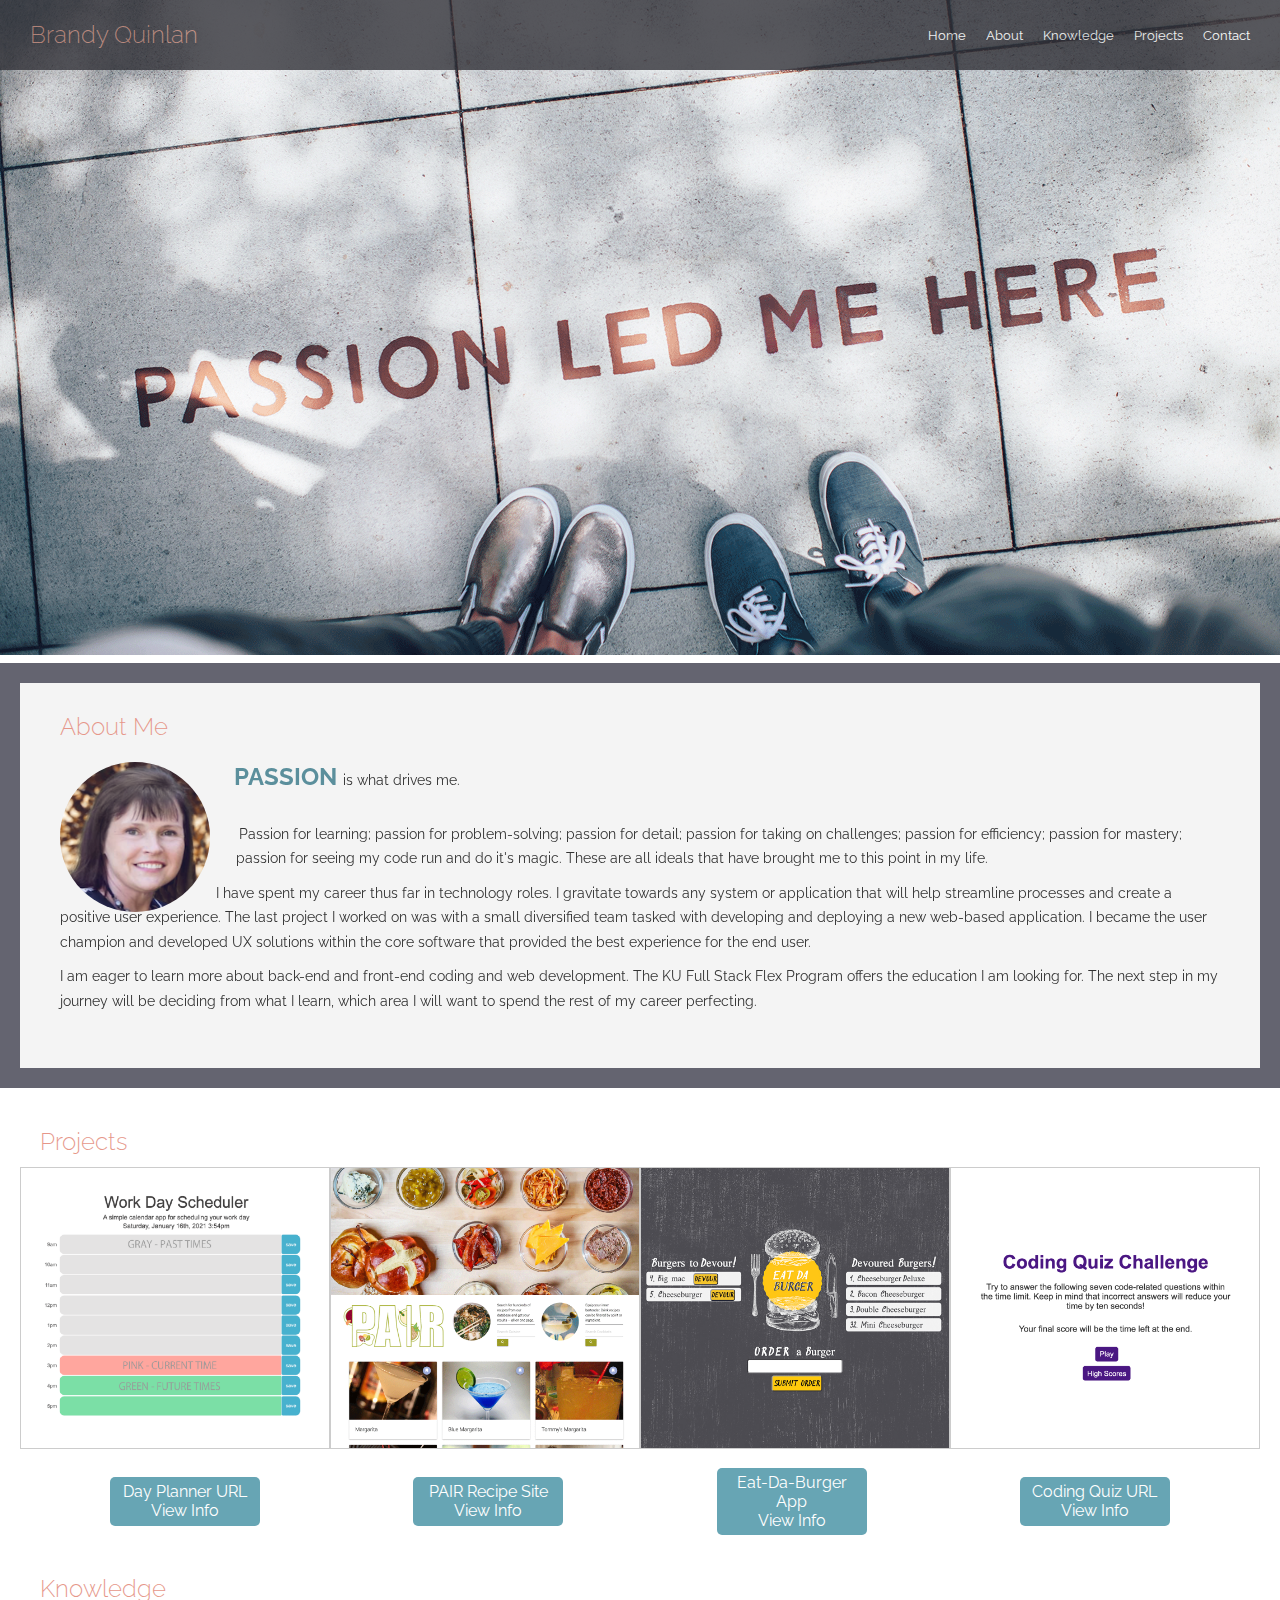
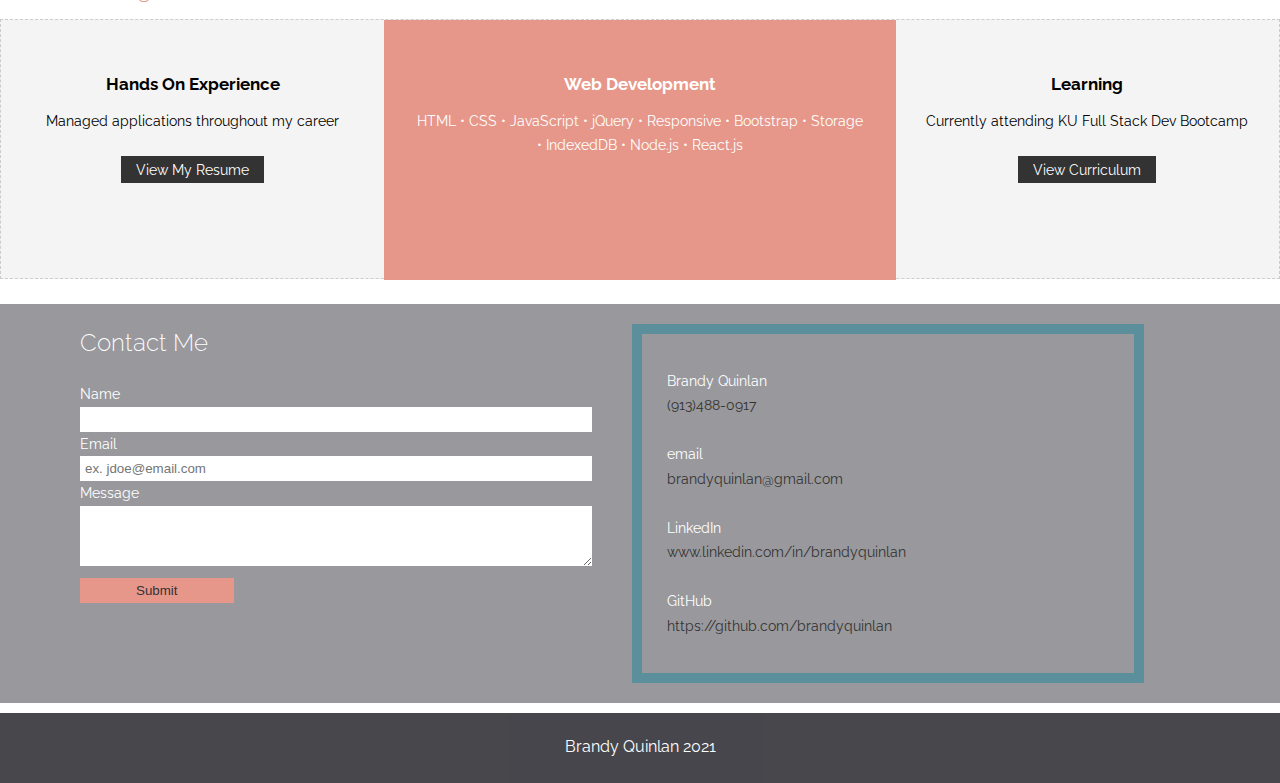
<file: index.html>
<!DOCTYPE html>
<html lang="en">

<head>
    <meta charset="UTF-8">
    <meta name="viewport" content="width=device-width, initial-scale=1.0">
    <link href="https://fonts.googleapis.com/css2?family=Roboto" rel="stylesheet">
    <link href="https://fonts.googleapis.com/css2?family=Raleway" rel="stylesheet">

    <link rel="stylesheet" href="https://cdnjs.cloudflare.com/ajax/libs/font-awesome/5.13.0/css/all.min.css" integrity="sha256-h20CPZ0QyXlBuAw7A+KluUYx/3pK+c7lYEpqLTlxjYQ=" crossorigin="anonymous" />
    <link rel="stylesheet" href="css/style.css">
    <title>Quinlan Portfolio</title>
</head>

<body id="home">
    <header class="hero">
        <div id="navbar" class="navbar">
            <h1 class="name">Brandy Quinlan</h1>
            <nav>
                <ul>
                    <li><a href="#home">Home</a></li>
                    <li><a href="#about">About</a></li>
                    <li><a href="#knowledge">Knowledge</a></li>
                    <li><a href="#project">Projects</a></li>
                    <li><a href="#contact">Contact</a></li>
                </ul>
            </nav>
        </div>
        <section class="container">
            <img src="img/ian-schneider-TamMbr4okv4-unsplash.png" alt="" class="no-repeat  center center/cover">
        </section>
    </header>

    <!-- About -->
    <section id="about">
        <h1>About Me</h1>
        <div id="aboutRow1">
            <img src="img/Me_copy.png" alt="Brandy Quinlan">
        </div>
        <p>
            <span class="passion">PASSION  </span> is what drives me.
            <br>
            <br> Passion for learning; passion for problem-solving; passion for detail; passion for taking on challenges; passion for efficiency; passion for mastery; passion for seeing my code run and do it's magic. These are all ideals that have brought
            me to this point in my life.
        </p>
        <p>
            I have spent my career thus far in technology roles. I gravitate towards any system or application that will help streamline processes and create a positive user experience. The last project I worked on was with a small diversified team tasked with developing
            and deploying a new web-based application. I became the user champion and developed UX solutions within the core software that provided the best experience for the end user.
        </p>
        <p>
            I am eager to learn more about back-end and front-end coding and web development. The KU Full Stack Flex Program offers the education I am looking for. The next step in my journey will be deciding from what I learn, which area I will want to spend the
            rest of my career perfecting.
        </p>
    </section>


    <!-- Projects Gallery -->
    <section class="projects" id="project">
        <h1>Projects</h1>

        <div class="row">
            <div class="projectsGallery">
                <a href="https://brandyquinlan.github.io/HW05_Day_Planner/" target=”_blank”>
                    <img src="img/day_planner.png" alt="Day Planner" />
                </a>
                <a href="https://brandyquinlan.github.io/PAIR/" target=”_blank”>
                    <img src="img/PAIR.png" alt="PAIR Recipe Site" />
                </a>
                <a href="https://brandyquinlan.github.io/Burger/" target=”_blank”>
                    <img src="img/eat-da-burger.jpg" alt="Eat-Da-Burger App" />
                </a>
                <a href="https://brandyquinlan.github.io/HW04_Coding_Quiz/" target=”_blank”>
                    <img src="img/code-quiz.png" alt="Code Quiz Project" />
                </a>
            </div>
            <div class="projectBtn">
                <a href="img/day_planner_readme.pdf" target="_blank" class="btnP1">Day Planner URL<br>View Info</a>
                <a href="img/PAIR_readme_comp2.pdf" target="_blank" class="btnP2">PAIR Recipe Site<br>View Info</a>
                <a href="img/burger_readme.pdf" target="_blank" class="btnP4">Eat-Da-Burger App<br>View Info</a>
                <a href="img/coding_quiz_readme.pdf" target="_blank" class="btnP3">Coding Quiz URL<br>View Info</a>
            </div>
    </section>

    <!-- Knowlege -->
    <section id="knowledge">
        <h1>Knowledge</h1>
        <div class="blocks">

            <div class="box" id="box1">
                <i class="fas fa-briefcase fa-2x"></i>
                <h3>Hands On Experience</h3>
                <p>Managed applications throughout my career</p>
                <a href="img/brandy_quinlan_resume.pdf" target="_blank" class="btn" id="resume">View My Resume</a>
            </div>
            <div class="box" id="box2">
                <i class="fas fa-laptop-code fa-2x"></i>
                <h3>Web Development</h3>
                <p>HTML • CSS • JavaScript • jQuery • Responsive • Bootstrap • Storage • IndexedDB • Node.js • React.js</p>
            </div>
            <div class="box" id="box3">
                <i class="fas fa-book fa-2x"></i>
                <h3>Learning</h3>
                <p>Currently attending KU Full Stack Dev Bootcamp</p>
                <a href="img/ku-curriculum.png" target="_blank" class="btn">View Curriculum</a>
            </div>
        </div>
    </section>

    <!-- Contact -->
    <section id="contact">
        <div class="column1">
            <h1>Contact Me</h1>
            <br>
            <form>
                <div class="form-group ">
                    <label for="name ">Name</label>
                    <input type="text " name="name " id="name ">
                </div>
                <div class="form-group ">
                    <label for="email ">Email</label>
                    <input type="email " name="email " id="email " placeholder="ex. jdoe@email.com ">
                </div>
                <div class="form-group ">
                    <label for="message ">Message</label>
                    <textarea name="message " id="message "></textarea>
                </div>
                <button type="submit " class="btn ">Submit</button>
            </form>
        </div>
        <div class="column2">
            <p>Brandy Quinlan
                <br>
                <phone id="phone">(913)488-0917</phone>
                <br><br>email
                <br><a href="http://brandyquinlan@gmail.com">brandyquinlan@gmail.com</a>
                <br><br>LinkedIn
                <br>
                <a href="http://www.linkedin.com/in/brandyquinlan">www.linkedin.com/in/brandyquinlan</a>
                <br><br>GitHub
                <br>
                <a href="https://github.com/brandyquinlan">https://github.com/brandyquinlan</a>
            </p>
        </div>
    </section>

    <!-- Footer -->
    <footer>
        <div>
            <p>Brandy Quinlan 2021</p>
        </div>
    </footer>

</body>

</html>
</file>
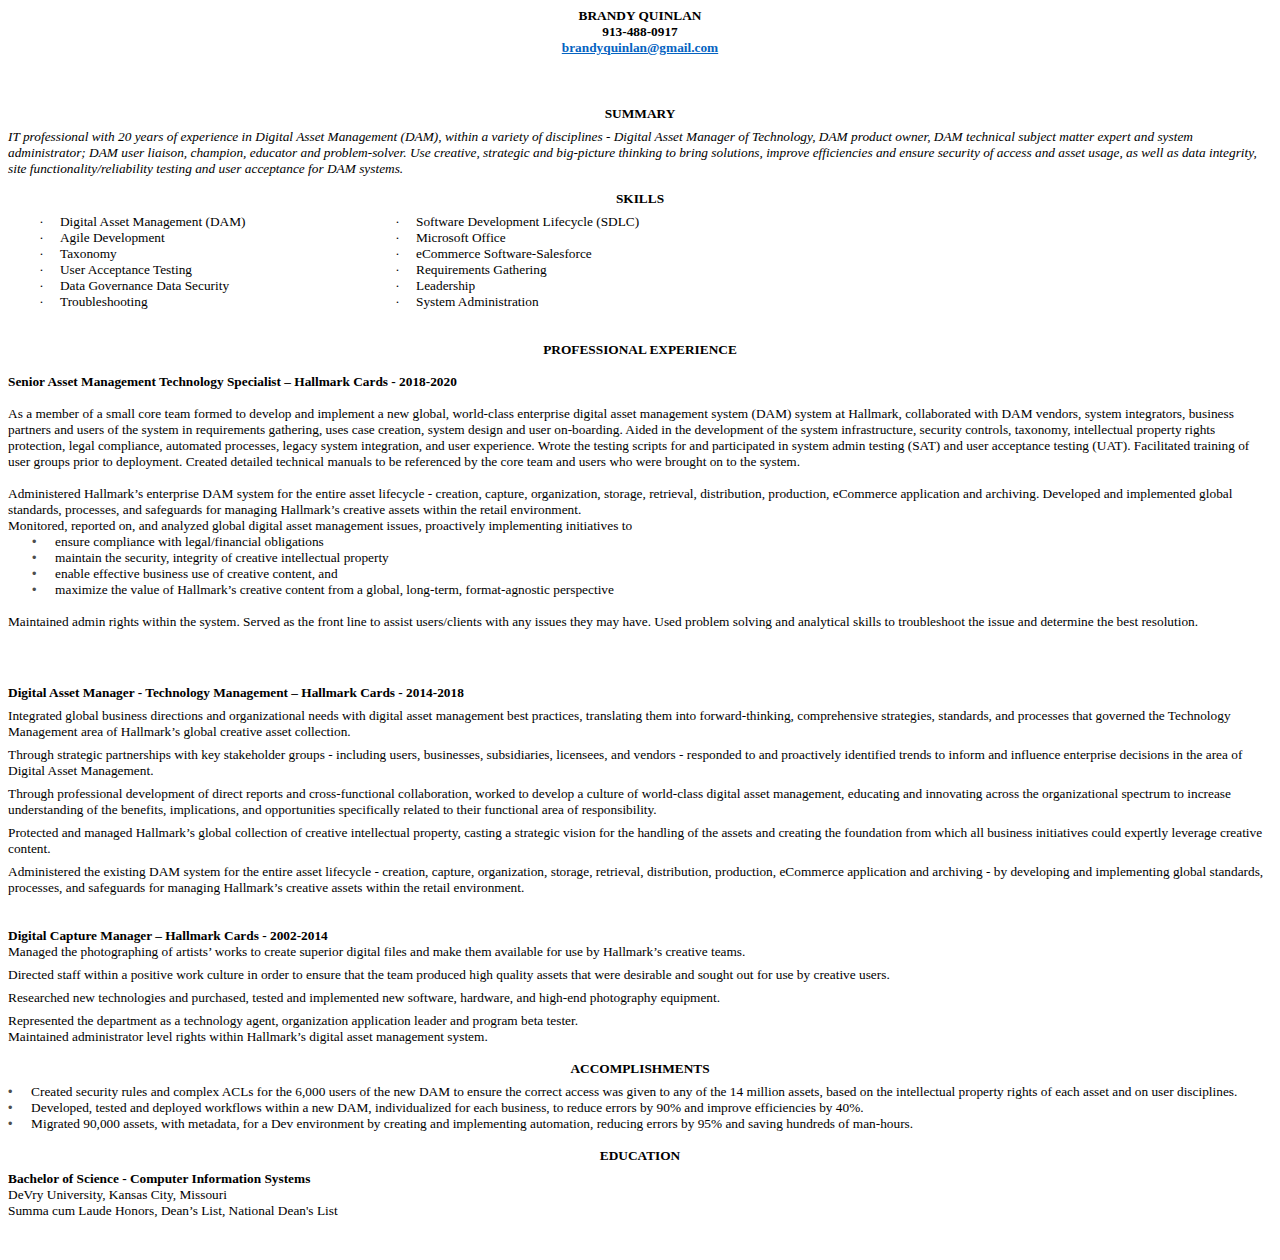
<file: resume.html>
<html xmlns:v="urn:schemas-microsoft-com:vml"
xmlns:o="urn:schemas-microsoft-com:office:office"
xmlns:w="urn:schemas-microsoft-com:office:word"
xmlns:m="http://schemas.microsoft.com/office/2004/12/omml"
xmlns="http://www.w3.org/TR/REC-html40">

<head>
<meta http-equiv=Content-Type content="text/html; charset=utf-8">
<meta name=ProgId content=Word.Document>
<meta name=Generator content="Microsoft Word 15">
<meta name=Originator content="Microsoft Word 15">
<link rel=File-List href="QuinlanResume_010521.fld/filelist.xml">
<link rel=Edit-Time-Data href="QuinlanResume_010521.fld/editdata.mso">
<!--[if !mso]>
<style>
v\:* {behavior:url(#default#VML);}
o\:* {behavior:url(#default#VML);}
w\:* {behavior:url(#default#VML);}
.shape {behavior:url(#default#VML);}
</style>
<![endif]--><!--[if gte mso 9]><xml>
 <o:DocumentProperties>
  <o:Author>Microsoft Office User</o:Author>
  <o:LastAuthor>Microsoft Office User</o:LastAuthor>
  <o:Revision>2</o:Revision>
  <o:TotalTime>6</o:TotalTime>
  <o:Created>2021-02-05T21:19:00Z</o:Created>
  <o:LastSaved>2021-02-05T21:19:00Z</o:LastSaved>
  <o:Pages>2</o:Pages>
  <o:Words>865</o:Words>
  <o:Characters>4937</o:Characters>
  <o:Lines>41</o:Lines>
  <o:Paragraphs>11</o:Paragraphs>
  <o:CharactersWithSpaces>5791</o:CharactersWithSpaces>
  <o:Version>16.00</o:Version>
 </o:DocumentProperties>
 <o:OfficeDocumentSettings>
  <o:AllowPNG/>
 </o:OfficeDocumentSettings>
</xml><![endif]-->
<link rel=themeData href="QuinlanResume_010521.fld/themedata.thmx">
<link rel=colorSchemeMapping
href="QuinlanResume_010521.fld/colorschememapping.xml">
<!--[if gte mso 9]><xml>
 <w:WordDocument>
  <w:SpellingState>Clean</w:SpellingState>
  <w:GrammarState>Clean</w:GrammarState>
  <w:TrackMoves>false</w:TrackMoves>
  <w:TrackFormatting/>
  <w:PunctuationKerning/>
  <w:ValidateAgainstSchemas/>
  <w:SaveIfXMLInvalid>false</w:SaveIfXMLInvalid>
  <w:IgnoreMixedContent>false</w:IgnoreMixedContent>
  <w:AlwaysShowPlaceholderText>false</w:AlwaysShowPlaceholderText>
  <w:DoNotPromoteQF/>
  <w:LidThemeOther>EN-US</w:LidThemeOther>
  <w:LidThemeAsian>X-NONE</w:LidThemeAsian>
  <w:LidThemeComplexScript>X-NONE</w:LidThemeComplexScript>
  <w:Compatibility>
   <w:BreakWrappedTables/>
   <w:SnapToGridInCell/>
   <w:WrapTextWithPunct/>
   <w:UseAsianBreakRules/>
   <w:DontGrowAutofit/>
   <w:SplitPgBreakAndParaMark/>
   <w:EnableOpenTypeKerning/>
   <w:DontFlipMirrorIndents/>
   <w:OverrideTableStyleHps/>
  </w:Compatibility>
  <m:mathPr>
   <m:mathFont m:val="Cambria Math"/>
   <m:brkBin m:val="before"/>
   <m:brkBinSub m:val="&#45;-"/>
   <m:smallFrac m:val="off"/>
   <m:dispDef/>
   <m:lMargin m:val="0"/>
   <m:rMargin m:val="0"/>
   <m:defJc m:val="centerGroup"/>
   <m:wrapIndent m:val="1440"/>
   <m:intLim m:val="subSup"/>
   <m:naryLim m:val="undOvr"/>
  </m:mathPr></w:WordDocument>
</xml><![endif]--><!--[if gte mso 9]><xml>
 <w:LatentStyles DefLockedState="false" DefUnhideWhenUsed="false"
  DefSemiHidden="false" DefQFormat="false" DefPriority="99"
  LatentStyleCount="376">
  <w:LsdException Locked="false" Priority="0" QFormat="true" Name="Normal"/>
  <w:LsdException Locked="false" Priority="9" QFormat="true" Name="heading 1"/>
  <w:LsdException Locked="false" Priority="9" SemiHidden="true"
   UnhideWhenUsed="true" QFormat="true" Name="heading 2"/>
  <w:LsdException Locked="false" Priority="9" SemiHidden="true"
   UnhideWhenUsed="true" QFormat="true" Name="heading 3"/>
  <w:LsdException Locked="false" Priority="9" SemiHidden="true"
   UnhideWhenUsed="true" QFormat="true" Name="heading 4"/>
  <w:LsdException Locked="false" Priority="9" SemiHidden="true"
   UnhideWhenUsed="true" QFormat="true" Name="heading 5"/>
  <w:LsdException Locked="false" Priority="9" SemiHidden="true"
   UnhideWhenUsed="true" QFormat="true" Name="heading 6"/>
  <w:LsdException Locked="false" Priority="9" SemiHidden="true"
   UnhideWhenUsed="true" QFormat="true" Name="heading 7"/>
  <w:LsdException Locked="false" Priority="9" SemiHidden="true"
   UnhideWhenUsed="true" QFormat="true" Name="heading 8"/>
  <w:LsdException Locked="false" Priority="9" SemiHidden="true"
   UnhideWhenUsed="true" QFormat="true" Name="heading 9"/>
  <w:LsdException Locked="false" SemiHidden="true" UnhideWhenUsed="true"
   Name="index 1"/>
  <w:LsdException Locked="false" SemiHidden="true" UnhideWhenUsed="true"
   Name="index 2"/>
  <w:LsdException Locked="false" SemiHidden="true" UnhideWhenUsed="true"
   Name="index 3"/>
  <w:LsdException Locked="false" SemiHidden="true" UnhideWhenUsed="true"
   Name="index 4"/>
  <w:LsdException Locked="false" SemiHidden="true" UnhideWhenUsed="true"
   Name="index 5"/>
  <w:LsdException Locked="false" SemiHidden="true" UnhideWhenUsed="true"
   Name="index 6"/>
  <w:LsdException Locked="false" SemiHidden="true" UnhideWhenUsed="true"
   Name="index 7"/>
  <w:LsdException Locked="false" SemiHidden="true" UnhideWhenUsed="true"
   Name="index 8"/>
  <w:LsdException Locked="false" SemiHidden="true" UnhideWhenUsed="true"
   Name="index 9"/>
  <w:LsdException Locked="false" Priority="39" SemiHidden="true"
   UnhideWhenUsed="true" Name="toc 1"/>
  <w:LsdException Locked="false" Priority="39" SemiHidden="true"
   UnhideWhenUsed="true" Name="toc 2"/>
  <w:LsdException Locked="false" Priority="39" SemiHidden="true"
   UnhideWhenUsed="true" Name="toc 3"/>
  <w:LsdException Locked="false" Priority="39" SemiHidden="true"
   UnhideWhenUsed="true" Name="toc 4"/>
  <w:LsdException Locked="false" Priority="39" SemiHidden="true"
   UnhideWhenUsed="true" Name="toc 5"/>
  <w:LsdException Locked="false" Priority="39" SemiHidden="true"
   UnhideWhenUsed="true" Name="toc 6"/>
  <w:LsdException Locked="false" Priority="39" SemiHidden="true"
   UnhideWhenUsed="true" Name="toc 7"/>
  <w:LsdException Locked="false" Priority="39" SemiHidden="true"
   UnhideWhenUsed="true" Name="toc 8"/>
  <w:LsdException Locked="false" Priority="39" SemiHidden="true"
   UnhideWhenUsed="true" Name="toc 9"/>
  <w:LsdException Locked="false" SemiHidden="true" UnhideWhenUsed="true"
   Name="Normal Indent"/>
  <w:LsdException Locked="false" SemiHidden="true" UnhideWhenUsed="true"
   Name="footnote text"/>
  <w:LsdException Locked="false" SemiHidden="true" UnhideWhenUsed="true"
   Name="annotation text"/>
  <w:LsdException Locked="false" SemiHidden="true" UnhideWhenUsed="true"
   Name="header"/>
  <w:LsdException Locked="false" SemiHidden="true" UnhideWhenUsed="true"
   Name="footer"/>
  <w:LsdException Locked="false" SemiHidden="true" UnhideWhenUsed="true"
   Name="index heading"/>
  <w:LsdException Locked="false" Priority="35" SemiHidden="true"
   UnhideWhenUsed="true" QFormat="true" Name="caption"/>
  <w:LsdException Locked="false" SemiHidden="true" UnhideWhenUsed="true"
   Name="table of figures"/>
  <w:LsdException Locked="false" SemiHidden="true" UnhideWhenUsed="true"
   Name="envelope address"/>
  <w:LsdException Locked="false" SemiHidden="true" UnhideWhenUsed="true"
   Name="envelope return"/>
  <w:LsdException Locked="false" SemiHidden="true" UnhideWhenUsed="true"
   Name="footnote reference"/>
  <w:LsdException Locked="false" SemiHidden="true" UnhideWhenUsed="true"
   Name="annotation reference"/>
  <w:LsdException Locked="false" SemiHidden="true" UnhideWhenUsed="true"
   Name="line number"/>
  <w:LsdException Locked="false" SemiHidden="true" UnhideWhenUsed="true"
   Name="page number"/>
  <w:LsdException Locked="false" SemiHidden="true" UnhideWhenUsed="true"
   Name="endnote reference"/>
  <w:LsdException Locked="false" SemiHidden="true" UnhideWhenUsed="true"
   Name="endnote text"/>
  <w:LsdException Locked="false" SemiHidden="true" UnhideWhenUsed="true"
   Name="table of authorities"/>
  <w:LsdException Locked="false" SemiHidden="true" UnhideWhenUsed="true"
   Name="macro"/>
  <w:LsdException Locked="false" SemiHidden="true" UnhideWhenUsed="true"
   Name="toa heading"/>
  <w:LsdException Locked="false" SemiHidden="true" UnhideWhenUsed="true"
   Name="List"/>
  <w:LsdException Locked="false" SemiHidden="true" UnhideWhenUsed="true"
   Name="List Bullet"/>
  <w:LsdException Locked="false" SemiHidden="true" UnhideWhenUsed="true"
   Name="List Number"/>
  <w:LsdException Locked="false" SemiHidden="true" UnhideWhenUsed="true"
   Name="List 2"/>
  <w:LsdException Locked="false" SemiHidden="true" UnhideWhenUsed="true"
   Name="List 3"/>
  <w:LsdException Locked="false" SemiHidden="true" UnhideWhenUsed="true"
   Name="List 4"/>
  <w:LsdException Locked="false" SemiHidden="true" UnhideWhenUsed="true"
   Name="List 5"/>
  <w:LsdException Locked="false" SemiHidden="true" UnhideWhenUsed="true"
   Name="List Bullet 2"/>
  <w:LsdException Locked="false" SemiHidden="true" UnhideWhenUsed="true"
   Name="List Bullet 3"/>
  <w:LsdException Locked="false" SemiHidden="true" UnhideWhenUsed="true"
   Name="List Bullet 4"/>
  <w:LsdException Locked="false" SemiHidden="true" UnhideWhenUsed="true"
   Name="List Bullet 5"/>
  <w:LsdException Locked="false" SemiHidden="true" UnhideWhenUsed="true"
   Name="List Number 2"/>
  <w:LsdException Locked="false" SemiHidden="true" UnhideWhenUsed="true"
   Name="List Number 3"/>
  <w:LsdException Locked="false" SemiHidden="true" UnhideWhenUsed="true"
   Name="List Number 4"/>
  <w:LsdException Locked="false" SemiHidden="true" UnhideWhenUsed="true"
   Name="List Number 5"/>
  <w:LsdException Locked="false" Priority="10" QFormat="true" Name="Title"/>
  <w:LsdException Locked="false" SemiHidden="true" UnhideWhenUsed="true"
   Name="Closing"/>
  <w:LsdException Locked="false" SemiHidden="true" UnhideWhenUsed="true"
   Name="Signature"/>
  <w:LsdException Locked="false" Priority="1" SemiHidden="true"
   UnhideWhenUsed="true" Name="Default Paragraph Font"/>
  <w:LsdException Locked="false" Priority="1" SemiHidden="true"
   UnhideWhenUsed="true" QFormat="true" Name="Body Text"/>
  <w:LsdException Locked="false" SemiHidden="true" UnhideWhenUsed="true"
   Name="Body Text Indent"/>
  <w:LsdException Locked="false" SemiHidden="true" UnhideWhenUsed="true"
   Name="List Continue"/>
  <w:LsdException Locked="false" SemiHidden="true" UnhideWhenUsed="true"
   Name="List Continue 2"/>
  <w:LsdException Locked="false" SemiHidden="true" UnhideWhenUsed="true"
   Name="List Continue 3"/>
  <w:LsdException Locked="false" SemiHidden="true" UnhideWhenUsed="true"
   Name="List Continue 4"/>
  <w:LsdException Locked="false" SemiHidden="true" UnhideWhenUsed="true"
   Name="List Continue 5"/>
  <w:LsdException Locked="false" SemiHidden="true" UnhideWhenUsed="true"
   Name="Message Header"/>
  <w:LsdException Locked="false" Priority="11" QFormat="true" Name="Subtitle"/>
  <w:LsdException Locked="false" SemiHidden="true" UnhideWhenUsed="true"
   Name="Salutation"/>
  <w:LsdException Locked="false" SemiHidden="true" UnhideWhenUsed="true"
   Name="Date"/>
  <w:LsdException Locked="false" SemiHidden="true" UnhideWhenUsed="true"
   Name="Body Text First Indent"/>
  <w:LsdException Locked="false" SemiHidden="true" UnhideWhenUsed="true"
   Name="Body Text First Indent 2"/>
  <w:LsdException Locked="false" SemiHidden="true" UnhideWhenUsed="true"
   Name="Note Heading"/>
  <w:LsdException Locked="false" SemiHidden="true" UnhideWhenUsed="true"
   Name="Body Text 2"/>
  <w:LsdException Locked="false" SemiHidden="true" UnhideWhenUsed="true"
   Name="Body Text 3"/>
  <w:LsdException Locked="false" SemiHidden="true" UnhideWhenUsed="true"
   Name="Body Text Indent 2"/>
  <w:LsdException Locked="false" SemiHidden="true" UnhideWhenUsed="true"
   Name="Body Text Indent 3"/>
  <w:LsdException Locked="false" SemiHidden="true" UnhideWhenUsed="true"
   Name="Block Text"/>
  <w:LsdException Locked="false" SemiHidden="true" UnhideWhenUsed="true"
   Name="Hyperlink"/>
  <w:LsdException Locked="false" SemiHidden="true" UnhideWhenUsed="true"
   Name="FollowedHyperlink"/>
  <w:LsdException Locked="false" Priority="22" QFormat="true" Name="Strong"/>
  <w:LsdException Locked="false" Priority="20" QFormat="true" Name="Emphasis"/>
  <w:LsdException Locked="false" SemiHidden="true" UnhideWhenUsed="true"
   Name="Document Map"/>
  <w:LsdException Locked="false" SemiHidden="true" UnhideWhenUsed="true"
   Name="Plain Text"/>
  <w:LsdException Locked="false" SemiHidden="true" UnhideWhenUsed="true"
   Name="E-mail Signature"/>
  <w:LsdException Locked="false" SemiHidden="true" UnhideWhenUsed="true"
   Name="HTML Top of Form"/>
  <w:LsdException Locked="false" SemiHidden="true" UnhideWhenUsed="true"
   Name="HTML Bottom of Form"/>
  <w:LsdException Locked="false" SemiHidden="true" UnhideWhenUsed="true"
   Name="Normal (Web)"/>
  <w:LsdException Locked="false" SemiHidden="true" UnhideWhenUsed="true"
   Name="HTML Acronym"/>
  <w:LsdException Locked="false" SemiHidden="true" UnhideWhenUsed="true"
   Name="HTML Address"/>
  <w:LsdException Locked="false" SemiHidden="true" UnhideWhenUsed="true"
   Name="HTML Cite"/>
  <w:LsdException Locked="false" SemiHidden="true" UnhideWhenUsed="true"
   Name="HTML Code"/>
  <w:LsdException Locked="false" SemiHidden="true" UnhideWhenUsed="true"
   Name="HTML Definition"/>
  <w:LsdException Locked="false" SemiHidden="true" UnhideWhenUsed="true"
   Name="HTML Keyboard"/>
  <w:LsdException Locked="false" SemiHidden="true" UnhideWhenUsed="true"
   Name="HTML Preformatted"/>
  <w:LsdException Locked="false" SemiHidden="true" UnhideWhenUsed="true"
   Name="HTML Sample"/>
  <w:LsdException Locked="false" SemiHidden="true" UnhideWhenUsed="true"
   Name="HTML Typewriter"/>
  <w:LsdException Locked="false" SemiHidden="true" UnhideWhenUsed="true"
   Name="HTML Variable"/>
  <w:LsdException Locked="false" SemiHidden="true" UnhideWhenUsed="true"
   Name="Normal Table"/>
  <w:LsdException Locked="false" SemiHidden="true" UnhideWhenUsed="true"
   Name="annotation subject"/>
  <w:LsdException Locked="false" SemiHidden="true" UnhideWhenUsed="true"
   Name="No List"/>
  <w:LsdException Locked="false" SemiHidden="true" UnhideWhenUsed="true"
   Name="Outline List 1"/>
  <w:LsdException Locked="false" SemiHidden="true" UnhideWhenUsed="true"
   Name="Outline List 2"/>
  <w:LsdException Locked="false" SemiHidden="true" UnhideWhenUsed="true"
   Name="Outline List 3"/>
  <w:LsdException Locked="false" SemiHidden="true" UnhideWhenUsed="true"
   Name="Table Simple 1"/>
  <w:LsdException Locked="false" SemiHidden="true" UnhideWhenUsed="true"
   Name="Table Simple 2"/>
  <w:LsdException Locked="false" SemiHidden="true" UnhideWhenUsed="true"
   Name="Table Simple 3"/>
  <w:LsdException Locked="false" SemiHidden="true" UnhideWhenUsed="true"
   Name="Table Classic 1"/>
  <w:LsdException Locked="false" SemiHidden="true" UnhideWhenUsed="true"
   Name="Table Classic 2"/>
  <w:LsdException Locked="false" SemiHidden="true" UnhideWhenUsed="true"
   Name="Table Classic 3"/>
  <w:LsdException Locked="false" SemiHidden="true" UnhideWhenUsed="true"
   Name="Table Classic 4"/>
  <w:LsdException Locked="false" SemiHidden="true" UnhideWhenUsed="true"
   Name="Table Colorful 1"/>
  <w:LsdException Locked="false" SemiHidden="true" UnhideWhenUsed="true"
   Name="Table Colorful 2"/>
  <w:LsdException Locked="false" SemiHidden="true" UnhideWhenUsed="true"
   Name="Table Colorful 3"/>
  <w:LsdException Locked="false" SemiHidden="true" UnhideWhenUsed="true"
   Name="Table Columns 1"/>
  <w:LsdException Locked="false" SemiHidden="true" UnhideWhenUsed="true"
   Name="Table Columns 2"/>
  <w:LsdException Locked="false" SemiHidden="true" UnhideWhenUsed="true"
   Name="Table Columns 3"/>
  <w:LsdException Locked="false" SemiHidden="true" UnhideWhenUsed="true"
   Name="Table Columns 4"/>
  <w:LsdException Locked="false" SemiHidden="true" UnhideWhenUsed="true"
   Name="Table Columns 5"/>
  <w:LsdException Locked="false" SemiHidden="true" UnhideWhenUsed="true"
   Name="Table Grid 1"/>
  <w:LsdException Locked="false" SemiHidden="true" UnhideWhenUsed="true"
   Name="Table Grid 2"/>
  <w:LsdException Locked="false" SemiHidden="true" UnhideWhenUsed="true"
   Name="Table Grid 3"/>
  <w:LsdException Locked="false" SemiHidden="true" UnhideWhenUsed="true"
   Name="Table Grid 4"/>
  <w:LsdException Locked="false" SemiHidden="true" UnhideWhenUsed="true"
   Name="Table Grid 5"/>
  <w:LsdException Locked="false" SemiHidden="true" UnhideWhenUsed="true"
   Name="Table Grid 6"/>
  <w:LsdException Locked="false" SemiHidden="true" UnhideWhenUsed="true"
   Name="Table Grid 7"/>
  <w:LsdException Locked="false" SemiHidden="true" UnhideWhenUsed="true"
   Name="Table Grid 8"/>
  <w:LsdException Locked="false" SemiHidden="true" UnhideWhenUsed="true"
   Name="Table List 1"/>
  <w:LsdException Locked="false" SemiHidden="true" UnhideWhenUsed="true"
   Name="Table List 2"/>
  <w:LsdException Locked="false" SemiHidden="true" UnhideWhenUsed="true"
   Name="Table List 3"/>
  <w:LsdException Locked="false" SemiHidden="true" UnhideWhenUsed="true"
   Name="Table List 4"/>
  <w:LsdException Locked="false" SemiHidden="true" UnhideWhenUsed="true"
   Name="Table List 5"/>
  <w:LsdException Locked="false" SemiHidden="true" UnhideWhenUsed="true"
   Name="Table List 6"/>
  <w:LsdException Locked="false" SemiHidden="true" UnhideWhenUsed="true"
   Name="Table List 7"/>
  <w:LsdException Locked="false" SemiHidden="true" UnhideWhenUsed="true"
   Name="Table List 8"/>
  <w:LsdException Locked="false" SemiHidden="true" UnhideWhenUsed="true"
   Name="Table 3D effects 1"/>
  <w:LsdException Locked="false" SemiHidden="true" UnhideWhenUsed="true"
   Name="Table 3D effects 2"/>
  <w:LsdException Locked="false" SemiHidden="true" UnhideWhenUsed="true"
   Name="Table 3D effects 3"/>
  <w:LsdException Locked="false" SemiHidden="true" UnhideWhenUsed="true"
   Name="Table Contemporary"/>
  <w:LsdException Locked="false" SemiHidden="true" UnhideWhenUsed="true"
   Name="Table Elegant"/>
  <w:LsdException Locked="false" SemiHidden="true" UnhideWhenUsed="true"
   Name="Table Professional"/>
  <w:LsdException Locked="false" SemiHidden="true" UnhideWhenUsed="true"
   Name="Table Subtle 1"/>
  <w:LsdException Locked="false" SemiHidden="true" UnhideWhenUsed="true"
   Name="Table Subtle 2"/>
  <w:LsdException Locked="false" SemiHidden="true" UnhideWhenUsed="true"
   Name="Table Web 1"/>
  <w:LsdException Locked="false" SemiHidden="true" UnhideWhenUsed="true"
   Name="Table Web 2"/>
  <w:LsdException Locked="false" SemiHidden="true" UnhideWhenUsed="true"
   Name="Table Web 3"/>
  <w:LsdException Locked="false" SemiHidden="true" UnhideWhenUsed="true"
   Name="Balloon Text"/>
  <w:LsdException Locked="false" Priority="39" Name="Table Grid"/>
  <w:LsdException Locked="false" SemiHidden="true" UnhideWhenUsed="true"
   Name="Table Theme"/>
  <w:LsdException Locked="false" SemiHidden="true" Name="Placeholder Text"/>
  <w:LsdException Locked="false" Priority="1" QFormat="true" Name="No Spacing"/>
  <w:LsdException Locked="false" Priority="60" Name="Light Shading"/>
  <w:LsdException Locked="false" Priority="61" Name="Light List"/>
  <w:LsdException Locked="false" Priority="62" Name="Light Grid"/>
  <w:LsdException Locked="false" Priority="63" Name="Medium Shading 1"/>
  <w:LsdException Locked="false" Priority="64" Name="Medium Shading 2"/>
  <w:LsdException Locked="false" Priority="65" Name="Medium List 1"/>
  <w:LsdException Locked="false" Priority="66" Name="Medium List 2"/>
  <w:LsdException Locked="false" Priority="67" Name="Medium Grid 1"/>
  <w:LsdException Locked="false" Priority="68" Name="Medium Grid 2"/>
  <w:LsdException Locked="false" Priority="69" Name="Medium Grid 3"/>
  <w:LsdException Locked="false" Priority="70" Name="Dark List"/>
  <w:LsdException Locked="false" Priority="71" Name="Colorful Shading"/>
  <w:LsdException Locked="false" Priority="72" Name="Colorful List"/>
  <w:LsdException Locked="false" Priority="73" Name="Colorful Grid"/>
  <w:LsdException Locked="false" Priority="60" Name="Light Shading Accent 1"/>
  <w:LsdException Locked="false" Priority="61" Name="Light List Accent 1"/>
  <w:LsdException Locked="false" Priority="62" Name="Light Grid Accent 1"/>
  <w:LsdException Locked="false" Priority="63" Name="Medium Shading 1 Accent 1"/>
  <w:LsdException Locked="false" Priority="64" Name="Medium Shading 2 Accent 1"/>
  <w:LsdException Locked="false" Priority="65" Name="Medium List 1 Accent 1"/>
  <w:LsdException Locked="false" SemiHidden="true" Name="Revision"/>
  <w:LsdException Locked="false" Priority="1" QFormat="true"
   Name="List Paragraph"/>
  <w:LsdException Locked="false" Priority="29" QFormat="true" Name="Quote"/>
  <w:LsdException Locked="false" Priority="30" QFormat="true"
   Name="Intense Quote"/>
  <w:LsdException Locked="false" Priority="66" Name="Medium List 2 Accent 1"/>
  <w:LsdException Locked="false" Priority="67" Name="Medium Grid 1 Accent 1"/>
  <w:LsdException Locked="false" Priority="68" Name="Medium Grid 2 Accent 1"/>
  <w:LsdException Locked="false" Priority="69" Name="Medium Grid 3 Accent 1"/>
  <w:LsdException Locked="false" Priority="70" Name="Dark List Accent 1"/>
  <w:LsdException Locked="false" Priority="71" Name="Colorful Shading Accent 1"/>
  <w:LsdException Locked="false" Priority="72" Name="Colorful List Accent 1"/>
  <w:LsdException Locked="false" Priority="73" Name="Colorful Grid Accent 1"/>
  <w:LsdException Locked="false" Priority="60" Name="Light Shading Accent 2"/>
  <w:LsdException Locked="false" Priority="61" Name="Light List Accent 2"/>
  <w:LsdException Locked="false" Priority="62" Name="Light Grid Accent 2"/>
  <w:LsdException Locked="false" Priority="63" Name="Medium Shading 1 Accent 2"/>
  <w:LsdException Locked="false" Priority="64" Name="Medium Shading 2 Accent 2"/>
  <w:LsdException Locked="false" Priority="65" Name="Medium List 1 Accent 2"/>
  <w:LsdException Locked="false" Priority="66" Name="Medium List 2 Accent 2"/>
  <w:LsdException Locked="false" Priority="67" Name="Medium Grid 1 Accent 2"/>
  <w:LsdException Locked="false" Priority="68" Name="Medium Grid 2 Accent 2"/>
  <w:LsdException Locked="false" Priority="69" Name="Medium Grid 3 Accent 2"/>
  <w:LsdException Locked="false" Priority="70" Name="Dark List Accent 2"/>
  <w:LsdException Locked="false" Priority="71" Name="Colorful Shading Accent 2"/>
  <w:LsdException Locked="false" Priority="72" Name="Colorful List Accent 2"/>
  <w:LsdException Locked="false" Priority="73" Name="Colorful Grid Accent 2"/>
  <w:LsdException Locked="false" Priority="60" Name="Light Shading Accent 3"/>
  <w:LsdException Locked="false" Priority="61" Name="Light List Accent 3"/>
  <w:LsdException Locked="false" Priority="62" Name="Light Grid Accent 3"/>
  <w:LsdException Locked="false" Priority="63" Name="Medium Shading 1 Accent 3"/>
  <w:LsdException Locked="false" Priority="64" Name="Medium Shading 2 Accent 3"/>
  <w:LsdException Locked="false" Priority="65" Name="Medium List 1 Accent 3"/>
  <w:LsdException Locked="false" Priority="66" Name="Medium List 2 Accent 3"/>
  <w:LsdException Locked="false" Priority="67" Name="Medium Grid 1 Accent 3"/>
  <w:LsdException Locked="false" Priority="68" Name="Medium Grid 2 Accent 3"/>
  <w:LsdException Locked="false" Priority="69" Name="Medium Grid 3 Accent 3"/>
  <w:LsdException Locked="false" Priority="70" Name="Dark List Accent 3"/>
  <w:LsdException Locked="false" Priority="71" Name="Colorful Shading Accent 3"/>
  <w:LsdException Locked="false" Priority="72" Name="Colorful List Accent 3"/>
  <w:LsdException Locked="false" Priority="73" Name="Colorful Grid Accent 3"/>
  <w:LsdException Locked="false" Priority="60" Name="Light Shading Accent 4"/>
  <w:LsdException Locked="false" Priority="61" Name="Light List Accent 4"/>
  <w:LsdException Locked="false" Priority="62" Name="Light Grid Accent 4"/>
  <w:LsdException Locked="false" Priority="63" Name="Medium Shading 1 Accent 4"/>
  <w:LsdException Locked="false" Priority="64" Name="Medium Shading 2 Accent 4"/>
  <w:LsdException Locked="false" Priority="65" Name="Medium List 1 Accent 4"/>
  <w:LsdException Locked="false" Priority="66" Name="Medium List 2 Accent 4"/>
  <w:LsdException Locked="false" Priority="67" Name="Medium Grid 1 Accent 4"/>
  <w:LsdException Locked="false" Priority="68" Name="Medium Grid 2 Accent 4"/>
  <w:LsdException Locked="false" Priority="69" Name="Medium Grid 3 Accent 4"/>
  <w:LsdException Locked="false" Priority="70" Name="Dark List Accent 4"/>
  <w:LsdException Locked="false" Priority="71" Name="Colorful Shading Accent 4"/>
  <w:LsdException Locked="false" Priority="72" Name="Colorful List Accent 4"/>
  <w:LsdException Locked="false" Priority="73" Name="Colorful Grid Accent 4"/>
  <w:LsdException Locked="false" Priority="60" Name="Light Shading Accent 5"/>
  <w:LsdException Locked="false" Priority="61" Name="Light List Accent 5"/>
  <w:LsdException Locked="false" Priority="62" Name="Light Grid Accent 5"/>
  <w:LsdException Locked="false" Priority="63" Name="Medium Shading 1 Accent 5"/>
  <w:LsdException Locked="false" Priority="64" Name="Medium Shading 2 Accent 5"/>
  <w:LsdException Locked="false" Priority="65" Name="Medium List 1 Accent 5"/>
  <w:LsdException Locked="false" Priority="66" Name="Medium List 2 Accent 5"/>
  <w:LsdException Locked="false" Priority="67" Name="Medium Grid 1 Accent 5"/>
  <w:LsdException Locked="false" Priority="68" Name="Medium Grid 2 Accent 5"/>
  <w:LsdException Locked="false" Priority="69" Name="Medium Grid 3 Accent 5"/>
  <w:LsdException Locked="false" Priority="70" Name="Dark List Accent 5"/>
  <w:LsdException Locked="false" Priority="71" Name="Colorful Shading Accent 5"/>
  <w:LsdException Locked="false" Priority="72" Name="Colorful List Accent 5"/>
  <w:LsdException Locked="false" Priority="73" Name="Colorful Grid Accent 5"/>
  <w:LsdException Locked="false" Priority="60" Name="Light Shading Accent 6"/>
  <w:LsdException Locked="false" Priority="61" Name="Light List Accent 6"/>
  <w:LsdException Locked="false" Priority="62" Name="Light Grid Accent 6"/>
  <w:LsdException Locked="false" Priority="63" Name="Medium Shading 1 Accent 6"/>
  <w:LsdException Locked="false" Priority="64" Name="Medium Shading 2 Accent 6"/>
  <w:LsdException Locked="false" Priority="65" Name="Medium List 1 Accent 6"/>
  <w:LsdException Locked="false" Priority="66" Name="Medium List 2 Accent 6"/>
  <w:LsdException Locked="false" Priority="67" Name="Medium Grid 1 Accent 6"/>
  <w:LsdException Locked="false" Priority="68" Name="Medium Grid 2 Accent 6"/>
  <w:LsdException Locked="false" Priority="69" Name="Medium Grid 3 Accent 6"/>
  <w:LsdException Locked="false" Priority="70" Name="Dark List Accent 6"/>
  <w:LsdException Locked="false" Priority="71" Name="Colorful Shading Accent 6"/>
  <w:LsdException Locked="false" Priority="72" Name="Colorful List Accent 6"/>
  <w:LsdException Locked="false" Priority="73" Name="Colorful Grid Accent 6"/>
  <w:LsdException Locked="false" Priority="19" QFormat="true"
   Name="Subtle Emphasis"/>
  <w:LsdException Locked="false" Priority="21" QFormat="true"
   Name="Intense Emphasis"/>
  <w:LsdException Locked="false" Priority="31" QFormat="true"
   Name="Subtle Reference"/>
  <w:LsdException Locked="false" Priority="32" QFormat="true"
   Name="Intense Reference"/>
  <w:LsdException Locked="false" Priority="33" QFormat="true" Name="Book Title"/>
  <w:LsdException Locked="false" Priority="37" SemiHidden="true"
   UnhideWhenUsed="true" Name="Bibliography"/>
  <w:LsdException Locked="false" Priority="39" SemiHidden="true"
   UnhideWhenUsed="true" QFormat="true" Name="TOC Heading"/>
  <w:LsdException Locked="false" Priority="41" Name="Plain Table 1"/>
  <w:LsdException Locked="false" Priority="42" Name="Plain Table 2"/>
  <w:LsdException Locked="false" Priority="43" Name="Plain Table 3"/>
  <w:LsdException Locked="false" Priority="44" Name="Plain Table 4"/>
  <w:LsdException Locked="false" Priority="45" Name="Plain Table 5"/>
  <w:LsdException Locked="false" Priority="40" Name="Grid Table Light"/>
  <w:LsdException Locked="false" Priority="46" Name="Grid Table 1 Light"/>
  <w:LsdException Locked="false" Priority="47" Name="Grid Table 2"/>
  <w:LsdException Locked="false" Priority="48" Name="Grid Table 3"/>
  <w:LsdException Locked="false" Priority="49" Name="Grid Table 4"/>
  <w:LsdException Locked="false" Priority="50" Name="Grid Table 5 Dark"/>
  <w:LsdException Locked="false" Priority="51" Name="Grid Table 6 Colorful"/>
  <w:LsdException Locked="false" Priority="52" Name="Grid Table 7 Colorful"/>
  <w:LsdException Locked="false" Priority="46"
   Name="Grid Table 1 Light Accent 1"/>
  <w:LsdException Locked="false" Priority="47" Name="Grid Table 2 Accent 1"/>
  <w:LsdException Locked="false" Priority="48" Name="Grid Table 3 Accent 1"/>
  <w:LsdException Locked="false" Priority="49" Name="Grid Table 4 Accent 1"/>
  <w:LsdException Locked="false" Priority="50" Name="Grid Table 5 Dark Accent 1"/>
  <w:LsdException Locked="false" Priority="51"
   Name="Grid Table 6 Colorful Accent 1"/>
  <w:LsdException Locked="false" Priority="52"
   Name="Grid Table 7 Colorful Accent 1"/>
  <w:LsdException Locked="false" Priority="46"
   Name="Grid Table 1 Light Accent 2"/>
  <w:LsdException Locked="false" Priority="47" Name="Grid Table 2 Accent 2"/>
  <w:LsdException Locked="false" Priority="48" Name="Grid Table 3 Accent 2"/>
  <w:LsdException Locked="false" Priority="49" Name="Grid Table 4 Accent 2"/>
  <w:LsdException Locked="false" Priority="50" Name="Grid Table 5 Dark Accent 2"/>
  <w:LsdException Locked="false" Priority="51"
   Name="Grid Table 6 Colorful Accent 2"/>
  <w:LsdException Locked="false" Priority="52"
   Name="Grid Table 7 Colorful Accent 2"/>
  <w:LsdException Locked="false" Priority="46"
   Name="Grid Table 1 Light Accent 3"/>
  <w:LsdException Locked="false" Priority="47" Name="Grid Table 2 Accent 3"/>
  <w:LsdException Locked="false" Priority="48" Name="Grid Table 3 Accent 3"/>
  <w:LsdException Locked="false" Priority="49" Name="Grid Table 4 Accent 3"/>
  <w:LsdException Locked="false" Priority="50" Name="Grid Table 5 Dark Accent 3"/>
  <w:LsdException Locked="false" Priority="51"
   Name="Grid Table 6 Colorful Accent 3"/>
  <w:LsdException Locked="false" Priority="52"
   Name="Grid Table 7 Colorful Accent 3"/>
  <w:LsdException Locked="false" Priority="46"
   Name="Grid Table 1 Light Accent 4"/>
  <w:LsdException Locked="false" Priority="47" Name="Grid Table 2 Accent 4"/>
  <w:LsdException Locked="false" Priority="48" Name="Grid Table 3 Accent 4"/>
  <w:LsdException Locked="false" Priority="49" Name="Grid Table 4 Accent 4"/>
  <w:LsdException Locked="false" Priority="50" Name="Grid Table 5 Dark Accent 4"/>
  <w:LsdException Locked="false" Priority="51"
   Name="Grid Table 6 Colorful Accent 4"/>
  <w:LsdException Locked="false" Priority="52"
   Name="Grid Table 7 Colorful Accent 4"/>
  <w:LsdException Locked="false" Priority="46"
   Name="Grid Table 1 Light Accent 5"/>
  <w:LsdException Locked="false" Priority="47" Name="Grid Table 2 Accent 5"/>
  <w:LsdException Locked="false" Priority="48" Name="Grid Table 3 Accent 5"/>
  <w:LsdException Locked="false" Priority="49" Name="Grid Table 4 Accent 5"/>
  <w:LsdException Locked="false" Priority="50" Name="Grid Table 5 Dark Accent 5"/>
  <w:LsdException Locked="false" Priority="51"
   Name="Grid Table 6 Colorful Accent 5"/>
  <w:LsdException Locked="false" Priority="52"
   Name="Grid Table 7 Colorful Accent 5"/>
  <w:LsdException Locked="false" Priority="46"
   Name="Grid Table 1 Light Accent 6"/>
  <w:LsdException Locked="false" Priority="47" Name="Grid Table 2 Accent 6"/>
  <w:LsdException Locked="false" Priority="48" Name="Grid Table 3 Accent 6"/>
  <w:LsdException Locked="false" Priority="49" Name="Grid Table 4 Accent 6"/>
  <w:LsdException Locked="false" Priority="50" Name="Grid Table 5 Dark Accent 6"/>
  <w:LsdException Locked="false" Priority="51"
   Name="Grid Table 6 Colorful Accent 6"/>
  <w:LsdException Locked="false" Priority="52"
   Name="Grid Table 7 Colorful Accent 6"/>
  <w:LsdException Locked="false" Priority="46" Name="List Table 1 Light"/>
  <w:LsdException Locked="false" Priority="47" Name="List Table 2"/>
  <w:LsdException Locked="false" Priority="48" Name="List Table 3"/>
  <w:LsdException Locked="false" Priority="49" Name="List Table 4"/>
  <w:LsdException Locked="false" Priority="50" Name="List Table 5 Dark"/>
  <w:LsdException Locked="false" Priority="51" Name="List Table 6 Colorful"/>
  <w:LsdException Locked="false" Priority="52" Name="List Table 7 Colorful"/>
  <w:LsdException Locked="false" Priority="46"
   Name="List Table 1 Light Accent 1"/>
  <w:LsdException Locked="false" Priority="47" Name="List Table 2 Accent 1"/>
  <w:LsdException Locked="false" Priority="48" Name="List Table 3 Accent 1"/>
  <w:LsdException Locked="false" Priority="49" Name="List Table 4 Accent 1"/>
  <w:LsdException Locked="false" Priority="50" Name="List Table 5 Dark Accent 1"/>
  <w:LsdException Locked="false" Priority="51"
   Name="List Table 6 Colorful Accent 1"/>
  <w:LsdException Locked="false" Priority="52"
   Name="List Table 7 Colorful Accent 1"/>
  <w:LsdException Locked="false" Priority="46"
   Name="List Table 1 Light Accent 2"/>
  <w:LsdException Locked="false" Priority="47" Name="List Table 2 Accent 2"/>
  <w:LsdException Locked="false" Priority="48" Name="List Table 3 Accent 2"/>
  <w:LsdException Locked="false" Priority="49" Name="List Table 4 Accent 2"/>
  <w:LsdException Locked="false" Priority="50" Name="List Table 5 Dark Accent 2"/>
  <w:LsdException Locked="false" Priority="51"
   Name="List Table 6 Colorful Accent 2"/>
  <w:LsdException Locked="false" Priority="52"
   Name="List Table 7 Colorful Accent 2"/>
  <w:LsdException Locked="false" Priority="46"
   Name="List Table 1 Light Accent 3"/>
  <w:LsdException Locked="false" Priority="47" Name="List Table 2 Accent 3"/>
  <w:LsdException Locked="false" Priority="48" Name="List Table 3 Accent 3"/>
  <w:LsdException Locked="false" Priority="49" Name="List Table 4 Accent 3"/>
  <w:LsdException Locked="false" Priority="50" Name="List Table 5 Dark Accent 3"/>
  <w:LsdException Locked="false" Priority="51"
   Name="List Table 6 Colorful Accent 3"/>
  <w:LsdException Locked="false" Priority="52"
   Name="List Table 7 Colorful Accent 3"/>
  <w:LsdException Locked="false" Priority="46"
   Name="List Table 1 Light Accent 4"/>
  <w:LsdException Locked="false" Priority="47" Name="List Table 2 Accent 4"/>
  <w:LsdException Locked="false" Priority="48" Name="List Table 3 Accent 4"/>
  <w:LsdException Locked="false" Priority="49" Name="List Table 4 Accent 4"/>
  <w:LsdException Locked="false" Priority="50" Name="List Table 5 Dark Accent 4"/>
  <w:LsdException Locked="false" Priority="51"
   Name="List Table 6 Colorful Accent 4"/>
  <w:LsdException Locked="false" Priority="52"
   Name="List Table 7 Colorful Accent 4"/>
  <w:LsdException Locked="false" Priority="46"
   Name="List Table 1 Light Accent 5"/>
  <w:LsdException Locked="false" Priority="47" Name="List Table 2 Accent 5"/>
  <w:LsdException Locked="false" Priority="48" Name="List Table 3 Accent 5"/>
  <w:LsdException Locked="false" Priority="49" Name="List Table 4 Accent 5"/>
  <w:LsdException Locked="false" Priority="50" Name="List Table 5 Dark Accent 5"/>
  <w:LsdException Locked="false" Priority="51"
   Name="List Table 6 Colorful Accent 5"/>
  <w:LsdException Locked="false" Priority="52"
   Name="List Table 7 Colorful Accent 5"/>
  <w:LsdException Locked="false" Priority="46"
   Name="List Table 1 Light Accent 6"/>
  <w:LsdException Locked="false" Priority="47" Name="List Table 2 Accent 6"/>
  <w:LsdException Locked="false" Priority="48" Name="List Table 3 Accent 6"/>
  <w:LsdException Locked="false" Priority="49" Name="List Table 4 Accent 6"/>
  <w:LsdException Locked="false" Priority="50" Name="List Table 5 Dark Accent 6"/>
  <w:LsdException Locked="false" Priority="51"
   Name="List Table 6 Colorful Accent 6"/>
  <w:LsdException Locked="false" Priority="52"
   Name="List Table 7 Colorful Accent 6"/>
  <w:LsdException Locked="false" SemiHidden="true" UnhideWhenUsed="true"
   Name="Mention"/>
  <w:LsdException Locked="false" SemiHidden="true" UnhideWhenUsed="true"
   Name="Smart Hyperlink"/>
  <w:LsdException Locked="false" SemiHidden="true" UnhideWhenUsed="true"
   Name="Hashtag"/>
  <w:LsdException Locked="false" SemiHidden="true" UnhideWhenUsed="true"
   Name="Unresolved Mention"/>
  <w:LsdException Locked="false" SemiHidden="true" UnhideWhenUsed="true"
   Name="Smart Link"/>
 </w:LatentStyles>
</xml><![endif]-->
<style>
<!--
 /* Font Definitions */
 @font-face
	{font-family:Wingdings;
	panose-1:5 0 0 0 0 0 0 0 0 0;
	mso-font-charset:77;
	mso-generic-font-family:decorative;
	mso-font-pitch:variable;
	mso-font-signature:3 0 0 0 -2147483647 0;}
@font-face
	{font-family:"Cambria Math";
	panose-1:2 4 5 3 5 4 6 3 2 4;
	mso-font-charset:0;
	mso-generic-font-family:roman;
	mso-font-pitch:variable;
	mso-font-signature:3 0 0 0 1 0;}
@font-face
	{font-family:Calibri;
	panose-1:2 15 5 2 2 2 4 3 2 4;
	mso-font-charset:0;
	mso-generic-font-family:swiss;
	mso-font-pitch:variable;
	mso-font-signature:-536859905 -1073697537 9 0 511 0;}
@font-face
	{font-family:"Avenir Book";
	panose-1:2 0 5 3 2 0 0 2 0 3;
	mso-font-charset:0;
	mso-generic-font-family:auto;
	mso-font-pitch:variable;
	mso-font-signature:-2147483473 1342185546 0 0 155 0;}
@font-face
	{font-family:AppleSystemUIFont;
	panose-1:2 11 6 4 2 2 2 2 2 4;
	mso-font-alt:Calibri;
	mso-font-charset:0;
	mso-generic-font-family:auto;
	mso-font-pitch:auto;
	mso-font-signature:3 0 0 0 1 0;}
@font-face
	{font-family:AppleSystemUIFontBold;
	panose-1:2 11 6 4 2 2 2 2 2 4;
	mso-font-alt:Calibri;
	mso-font-charset:0;
	mso-generic-font-family:auto;
	mso-font-pitch:auto;
	mso-font-signature:3 0 0 0 1 0;}
 /* Style Definitions */
 p.MsoNormal, li.MsoNormal, div.MsoNormal
	{mso-style-unhide:no;
	mso-style-qformat:yes;
	mso-style-parent:"";
	margin:0in;
	mso-pagination:none;
	text-autospace:none;
	font-size:11.0pt;
	font-family:"Times New Roman",serif;
	mso-fareast-font-family:"Times New Roman";}
p.MsoHeader, li.MsoHeader, div.MsoHeader
	{mso-style-priority:99;
	mso-style-link:"Header Char";
	margin:0in;
	mso-pagination:none;
	tab-stops:center 3.25in right 6.5in;
	text-autospace:none;
	font-size:11.0pt;
	font-family:"Times New Roman",serif;
	mso-fareast-font-family:"Times New Roman";}
p.MsoFooter, li.MsoFooter, div.MsoFooter
	{mso-style-priority:99;
	mso-style-link:"Footer Char";
	margin:0in;
	mso-pagination:none;
	tab-stops:center 3.25in right 6.5in;
	text-autospace:none;
	font-size:11.0pt;
	font-family:"Times New Roman",serif;
	mso-fareast-font-family:"Times New Roman";}
p.MsoBodyText, li.MsoBodyText, div.MsoBodyText
	{mso-style-priority:1;
	mso-style-unhide:no;
	mso-style-qformat:yes;
	mso-style-link:"Body Text Char";
	margin-top:0in;
	margin-right:0in;
	margin-bottom:0in;
	margin-left:23.0pt;
	text-indent:-.25in;
	mso-pagination:none;
	text-autospace:none;
	font-size:11.0pt;
	font-family:"Times New Roman",serif;
	mso-fareast-font-family:"Times New Roman";}
a:link, span.MsoHyperlink
	{mso-style-priority:99;
	color:#0563C1;
	mso-themecolor:hyperlink;
	text-decoration:underline;
	text-underline:single;}
a:visited, span.MsoHyperlinkFollowed
	{mso-style-noshow:yes;
	mso-style-priority:99;
	color:#954F72;
	mso-themecolor:followedhyperlink;
	text-decoration:underline;
	text-underline:single;}
p.MsoAcetate, li.MsoAcetate, div.MsoAcetate
	{mso-style-noshow:yes;
	mso-style-priority:99;
	mso-style-link:"Balloon Text Char";
	margin:0in;
	mso-pagination:none;
	text-autospace:none;
	font-size:9.0pt;
	font-family:"Times New Roman",serif;
	mso-fareast-font-family:"Times New Roman";}
p.MsoRMPane, li.MsoRMPane, div.MsoRMPane
	{mso-style-noshow:yes;
	mso-style-priority:99;
	mso-style-unhide:no;
	mso-style-parent:"";
	margin:0in;
	mso-pagination:widow-orphan;
	font-size:11.0pt;
	font-family:"Times New Roman",serif;
	mso-fareast-font-family:"Times New Roman";}
p.MsoListParagraph, li.MsoListParagraph, div.MsoListParagraph
	{mso-style-priority:1;
	mso-style-unhide:no;
	mso-style-qformat:yes;
	margin-top:0in;
	margin-right:0in;
	margin-bottom:0in;
	margin-left:23.0pt;
	text-indent:-.25in;
	mso-pagination:none;
	text-autospace:none;
	font-size:11.0pt;
	font-family:"Times New Roman",serif;
	mso-fareast-font-family:"Times New Roman";}
span.BodyTextChar
	{mso-style-name:"Body Text Char";
	mso-style-priority:1;
	mso-style-unhide:no;
	mso-style-locked:yes;
	mso-style-link:"Body Text";
	mso-ansi-font-size:11.0pt;
	mso-bidi-font-size:11.0pt;
	font-family:"Times New Roman",serif;
	mso-ascii-font-family:"Times New Roman";
	mso-fareast-font-family:"Times New Roman";
	mso-hansi-font-family:"Times New Roman";
	mso-bidi-font-family:"Times New Roman";}
span.HeaderChar
	{mso-style-name:"Header Char";
	mso-style-priority:99;
	mso-style-unhide:no;
	mso-style-locked:yes;
	mso-style-link:Header;
	mso-ansi-font-size:11.0pt;
	mso-bidi-font-size:11.0pt;
	font-family:"Times New Roman",serif;
	mso-ascii-font-family:"Times New Roman";
	mso-fareast-font-family:"Times New Roman";
	mso-hansi-font-family:"Times New Roman";
	mso-bidi-font-family:"Times New Roman";}
span.BalloonTextChar
	{mso-style-name:"Balloon Text Char";
	mso-style-noshow:yes;
	mso-style-priority:99;
	mso-style-unhide:no;
	mso-style-locked:yes;
	mso-style-link:"Balloon Text";
	mso-ansi-font-size:9.0pt;
	mso-bidi-font-size:9.0pt;
	font-family:"Times New Roman",serif;
	mso-ascii-font-family:"Times New Roman";
	mso-fareast-font-family:"Times New Roman";
	mso-hansi-font-family:"Times New Roman";
	mso-bidi-font-family:"Times New Roman";}
span.FooterChar
	{mso-style-name:"Footer Char";
	mso-style-priority:99;
	mso-style-unhide:no;
	mso-style-locked:yes;
	mso-style-link:Footer;
	mso-ansi-font-size:11.0pt;
	mso-bidi-font-size:11.0pt;
	font-family:"Times New Roman",serif;
	mso-ascii-font-family:"Times New Roman";
	mso-fareast-font-family:"Times New Roman";
	mso-hansi-font-family:"Times New Roman";
	mso-bidi-font-family:"Times New Roman";}
.MsoChpDefault
	{mso-style-type:export-only;
	mso-default-props:yes;
	font-family:"Calibri",sans-serif;
	mso-ascii-font-family:Calibri;
	mso-ascii-theme-font:minor-latin;
	mso-fareast-font-family:Calibri;
	mso-fareast-theme-font:minor-latin;
	mso-hansi-font-family:Calibri;
	mso-hansi-theme-font:minor-latin;
	mso-bidi-font-family:"Times New Roman";
	mso-bidi-theme-font:minor-bidi;}
 /* Page Definitions */
 @page
	{mso-footnote-separator:url("QuinlanResume_010521.fld/header.html") fs;
	mso-footnote-continuation-separator:url("QuinlanResume_010521.fld/header.html") fcs;
	mso-endnote-separator:url("QuinlanResume_010521.fld/header.html") es;
	mso-endnote-continuation-separator:url("QuinlanResume_010521.fld/header.html") ecs;}
@page WordSection1
	{size:8.5in 11.0in;
	margin:.7in .7in .7in .7in;
	mso-header-margin:.5in;
	mso-footer-margin:.5in;
	mso-title-page:yes;
	mso-even-header:url("QuinlanResume_010521.fld/header.html") eh1;
	mso-header:url("QuinlanResume_010521.fld/header.html") h1;
	mso-even-footer:url("QuinlanResume_010521.fld/header.html") ef1;
	mso-footer:url("QuinlanResume_010521.fld/header.html") f1;
	mso-first-header:url("QuinlanResume_010521.fld/header.html") fh1;
	mso-first-footer:url("QuinlanResume_010521.fld/header.html") ff1;
	mso-paper-source:0;}
div.WordSection1
	{page:WordSection1;}
 /* List Definitions */
 @list l0
	{mso-list-id:605887693;
	mso-list-type:hybrid;
	mso-list-template-ids:1387460504 481052866 67698691 67698693 67698689 67698691 67698693 67698689 67698691 67698693;}
@list l0:level1
	{mso-level-start-at:0;
	mso-level-number-format:bullet;
	mso-level-text:•;
	mso-level-tab-stop:none;
	mso-level-number-position:left;
	text-indent:-.25in;
	mso-ansi-font-size:9.5pt;
	mso-bidi-font-size:9.5pt;
	font-family:"Arial",sans-serif;
	mso-fareast-font-family:Arial;
	color:#4D4D4D;
	mso-font-width:102%;}
@list l0:level2
	{mso-level-number-format:bullet;
	mso-level-text:o;
	mso-level-tab-stop:none;
	mso-level-number-position:left;
	text-indent:-.25in;
	font-family:"Courier New";}
@list l0:level3
	{mso-level-number-format:bullet;
	mso-level-text:;
	mso-level-tab-stop:none;
	mso-level-number-position:left;
	text-indent:-.25in;
	font-family:Wingdings;}
@list l0:level4
	{mso-level-number-format:bullet;
	mso-level-text:;
	mso-level-tab-stop:none;
	mso-level-number-position:left;
	text-indent:-.25in;
	font-family:Symbol;}
@list l0:level5
	{mso-level-number-format:bullet;
	mso-level-text:o;
	mso-level-tab-stop:none;
	mso-level-number-position:left;
	text-indent:-.25in;
	font-family:"Courier New";}
@list l0:level6
	{mso-level-number-format:bullet;
	mso-level-text:;
	mso-level-tab-stop:none;
	mso-level-number-position:left;
	text-indent:-.25in;
	font-family:Wingdings;}
@list l0:level7
	{mso-level-number-format:bullet;
	mso-level-text:;
	mso-level-tab-stop:none;
	mso-level-number-position:left;
	text-indent:-.25in;
	font-family:Symbol;}
@list l0:level8
	{mso-level-number-format:bullet;
	mso-level-text:o;
	mso-level-tab-stop:none;
	mso-level-number-position:left;
	text-indent:-.25in;
	font-family:"Courier New";}
@list l0:level9
	{mso-level-number-format:bullet;
	mso-level-text:;
	mso-level-tab-stop:none;
	mso-level-number-position:left;
	text-indent:-.25in;
	font-family:Wingdings;}
@list l1
	{mso-list-id:1019233628;
	mso-list-type:hybrid;
	mso-list-template-ids:902189268 481052866 67698691 67698693 67698689 67698691 67698693 67698689 67698691 67698693;}
@list l1:level1
	{mso-level-start-at:0;
	mso-level-number-format:bullet;
	mso-level-text:•;
	mso-level-tab-stop:none;
	mso-level-number-position:left;
	text-indent:-.25in;
	mso-ansi-font-size:9.5pt;
	mso-bidi-font-size:9.5pt;
	font-family:"Arial",sans-serif;
	mso-fareast-font-family:Arial;
	color:#4D4D4D;
	mso-font-width:102%;}
@list l1:level2
	{mso-level-number-format:bullet;
	mso-level-text:o;
	mso-level-tab-stop:none;
	mso-level-number-position:left;
	text-indent:-.25in;
	font-family:"Courier New";}
@list l1:level3
	{mso-level-number-format:bullet;
	mso-level-text:;
	mso-level-tab-stop:none;
	mso-level-number-position:left;
	text-indent:-.25in;
	font-family:Wingdings;}
@list l1:level4
	{mso-level-number-format:bullet;
	mso-level-text:;
	mso-level-tab-stop:none;
	mso-level-number-position:left;
	text-indent:-.25in;
	font-family:Symbol;}
@list l1:level5
	{mso-level-number-format:bullet;
	mso-level-text:o;
	mso-level-tab-stop:none;
	mso-level-number-position:left;
	text-indent:-.25in;
	font-family:"Courier New";}
@list l1:level6
	{mso-level-number-format:bullet;
	mso-level-text:;
	mso-level-tab-stop:none;
	mso-level-number-position:left;
	text-indent:-.25in;
	font-family:Wingdings;}
@list l1:level7
	{mso-level-number-format:bullet;
	mso-level-text:;
	mso-level-tab-stop:none;
	mso-level-number-position:left;
	text-indent:-.25in;
	font-family:Symbol;}
@list l1:level8
	{mso-level-number-format:bullet;
	mso-level-text:o;
	mso-level-tab-stop:none;
	mso-level-number-position:left;
	text-indent:-.25in;
	font-family:"Courier New";}
@list l1:level9
	{mso-level-number-format:bullet;
	mso-level-text:;
	mso-level-tab-stop:none;
	mso-level-number-position:left;
	text-indent:-.25in;
	font-family:Wingdings;}
@list l2
	{mso-list-id:1227691453;
	mso-list-type:hybrid;
	mso-list-template-ids:-412598092 67698689 67698691 67698693 67698689 67698691 67698693 67698689 67698691 67698693;}
@list l2:level1
	{mso-level-number-format:bullet;
	mso-level-text:;
	mso-level-tab-stop:none;
	mso-level-number-position:left;
	text-indent:-.25in;
	font-family:Symbol;}
@list l2:level2
	{mso-level-number-format:bullet;
	mso-level-text:o;
	mso-level-tab-stop:none;
	mso-level-number-position:left;
	text-indent:-.25in;
	font-family:"Courier New";}
@list l2:level3
	{mso-level-number-format:bullet;
	mso-level-text:;
	mso-level-tab-stop:none;
	mso-level-number-position:left;
	text-indent:-.25in;
	font-family:Wingdings;}
@list l2:level4
	{mso-level-number-format:bullet;
	mso-level-text:;
	mso-level-tab-stop:none;
	mso-level-number-position:left;
	text-indent:-.25in;
	font-family:Symbol;}
@list l2:level5
	{mso-level-number-format:bullet;
	mso-level-text:o;
	mso-level-tab-stop:none;
	mso-level-number-position:left;
	text-indent:-.25in;
	font-family:"Courier New";}
@list l2:level6
	{mso-level-number-format:bullet;
	mso-level-text:;
	mso-level-tab-stop:none;
	mso-level-number-position:left;
	text-indent:-.25in;
	font-family:Wingdings;}
@list l2:level7
	{mso-level-number-format:bullet;
	mso-level-text:;
	mso-level-tab-stop:none;
	mso-level-number-position:left;
	text-indent:-.25in;
	font-family:Symbol;}
@list l2:level8
	{mso-level-number-format:bullet;
	mso-level-text:o;
	mso-level-tab-stop:none;
	mso-level-number-position:left;
	text-indent:-.25in;
	font-family:"Courier New";}
@list l2:level9
	{mso-level-number-format:bullet;
	mso-level-text:;
	mso-level-tab-stop:none;
	mso-level-number-position:left;
	text-indent:-.25in;
	font-family:Wingdings;}
ol
	{margin-bottom:0in;}
ul
	{margin-bottom:0in;}
-->
</style>
<!--[if gte mso 10]>
<style>
 /* Style Definitions */
 table.MsoNormalTable
	{mso-style-name:"Table Normal";
	mso-tstyle-rowband-size:0;
	mso-tstyle-colband-size:0;
	mso-style-noshow:yes;
	mso-style-priority:99;
	mso-style-parent:"";
	mso-padding-alt:0in 5.4pt 0in 5.4pt;
	mso-para-margin:0in;
	mso-pagination:widow-orphan;
	font-size:12.0pt;
	font-family:"Calibri",sans-serif;
	mso-ascii-font-family:Calibri;
	mso-ascii-theme-font:minor-latin;
	mso-hansi-font-family:Calibri;
	mso-hansi-theme-font:minor-latin;
	mso-bidi-font-family:"Times New Roman";
	mso-bidi-theme-font:minor-bidi;}
table.MsoTableGrid
	{mso-style-name:"Table Grid";
	mso-tstyle-rowband-size:0;
	mso-tstyle-colband-size:0;
	mso-style-priority:39;
	mso-style-unhide:no;
	border:solid windowtext 1.0pt;
	mso-border-alt:solid windowtext .5pt;
	mso-padding-alt:0in 5.4pt 0in 5.4pt;
	mso-border-insideh:.5pt solid windowtext;
	mso-border-insidev:.5pt solid windowtext;
	mso-para-margin:0in;
	mso-pagination:none;
	text-autospace:none;
	font-size:11.0pt;
	font-family:"Calibri",sans-serif;
	mso-ascii-font-family:Calibri;
	mso-ascii-theme-font:minor-latin;
	mso-hansi-font-family:Calibri;
	mso-hansi-theme-font:minor-latin;
	mso-bidi-font-family:"Times New Roman";
	mso-bidi-theme-font:minor-bidi;}
</style>
<![endif]--><!--[if gte mso 9]><xml>
 <o:shapedefaults v:ext="edit" spidmax="1027"/>
</xml><![endif]--><!--[if gte mso 9]><xml>
 <o:shapelayout v:ext="edit">
  <o:idmap v:ext="edit" data="1"/>
 </o:shapelayout></xml><![endif]-->
</head>

<body lang=EN-US link="#0563C1" vlink="#954F72" style='tab-interval:.5in'>

<div class=WordSection1>

<p class=MsoNormal align=center style='text-align:center;mso-pagination:widow-orphan;
mso-layout-grid-align:none'><b style='mso-bidi-font-weight:normal'><span
style='font-size:10.0pt;font-family:"Avenir Book";mso-fareast-font-family:Calibri;
mso-fareast-theme-font:minor-latin'>BRANDY QUINLAN<o:p></o:p></span></b></p>

<p class=MsoNormal align=center style='text-align:center;mso-pagination:widow-orphan;
mso-layout-grid-align:none'><b><span style='font-size:10.0pt;font-family:"Avenir Book";
mso-fareast-font-family:Calibri;mso-fareast-theme-font:minor-latin;mso-bidi-font-family:
AppleSystemUIFont'>913-488-0917<o:p></o:p></span></b></p>

<p class=MsoNormal align=center style='text-align:center;mso-pagination:widow-orphan;
mso-layout-grid-align:none'><a href="mailto:brandyquinlan@gmail.com"><b><span
style='font-size:10.0pt;font-family:"Avenir Book";mso-fareast-font-family:Calibri;
mso-fareast-theme-font:minor-latin;mso-bidi-font-family:AppleSystemUIFont'>brandyquinlan@gmail.com</span></b></a><b><span
style='font-size:10.0pt;font-family:"Avenir Book";mso-fareast-font-family:Calibri;
mso-fareast-theme-font:minor-latin;mso-bidi-font-family:AppleSystemUIFont'><o:p></o:p></span></b></p>

<p class=MsoNormal align=center style='text-align:center;mso-pagination:widow-orphan;
mso-layout-grid-align:none'><!--[if gte vml 1]><v:line id="Straight_x0020_Connector_x0020_1"
 o:spid="_x0000_s1026" style='position:absolute;left:0;text-align:left;
 z-index:251659264;visibility:visible;mso-wrap-style:square;
 mso-wrap-distance-left:9pt;mso-wrap-distance-top:0;mso-wrap-distance-right:9pt;
 mso-wrap-distance-bottom:0;mso-position-horizontal:absolute;
 mso-position-horizontal-relative:text;mso-position-vertical:absolute;
 mso-position-vertical-relative:text' from="-4.6pt,8.1pt" to="517.75pt,8.1pt"
 o:gfxdata="UEsDBBQABgAIAAAAIQC2gziS/gAAAOEBAAATAAAAW0NvbnRlbnRfVHlwZXNdLnhtbJSRQU7DMBBF
90jcwfIWJU67QAgl6YK0S0CoHGBkTxKLZGx5TGhvj5O2G0SRWNoz/78nu9wcxkFMGNg6quQqL6RA
0s5Y6ir5vt9lD1JwBDIwOMJKHpHlpr69KfdHjyxSmriSfYz+USnWPY7AufNIadK6MEJMx9ApD/oD
OlTrorhX2lFEilmcO2RdNtjC5xDF9pCuTyYBB5bi6bQ4syoJ3g9WQ0ymaiLzg5KdCXlKLjvcW893
SUOqXwnz5DrgnHtJTxOsQfEKIT7DmDSUCaxw7Rqn8787ZsmRM9e2VmPeBN4uqYvTtW7jvijg9N/y
JsXecLq0q+WD6m8AAAD//wMAUEsDBBQABgAIAAAAIQA4/SH/1gAAAJQBAAALAAAAX3JlbHMvLnJl
bHOkkMFqwzAMhu+DvYPRfXGawxijTi+j0GvpHsDYimMaW0Yy2fr2M4PBMnrbUb/Q94l/f/hMi1qR
JVI2sOt6UJgd+ZiDgffL8ekFlFSbvV0oo4EbChzGx4f9GRdb25HMsYhqlCwG5lrLq9biZkxWOiqY
22YiTra2kYMu1l1tQD30/bPm3wwYN0x18gb45AdQl1tp5j/sFB2T0FQ7R0nTNEV3j6o9feQzro1i
OWA14Fm+Q8a1a8+Bvu/d/dMb2JY5uiPbhG/ktn4cqGU/er3pcvwCAAD//wMAUEsDBBQABgAIAAAA
IQBRprquuwEAAMUDAAAOAAAAZHJzL2Uyb0RvYy54bWysU8tu2zAQvBfoPxC815IdxCgEyzk4aC9B
ayTtBzDU0iLKF5aMJf99lrQsB22RQ9ELRXJnZneWq83daA07AkbtXcuXi5ozcNJ32h1a/vPHl0+f
OYtJuE4Y76DlJ4j8bvvxw2YIDax8700HyEjExWYILe9TCk1VRdmDFXHhAzgKKo9WJDrioepQDKRu
TbWq63U1eOwCegkx0u39Oci3RV8pkOm7UhESMy2n2lJZsazPea22G9EcUIRey6kM8Q9VWKEdJZ2l
7kUS7AX1H1JWS/TRq7SQ3lZeKS2heCA3y/o3N0+9CFC8UHNimNsU/5+s/HbcI9MdvR1nTlh6oqeE
Qh/6xHbeOWqgR7bMfRpCbAi+c3ucTjHsMZseFdr8JTtsLL09zb2FMTFJl+v1zc3t7ZozeYlVV2LA
mL6CtyxvWm60y7ZFI44PMVEygl4g+RrKw06hXNa5kLJLJwMZY9wjKDJGqVdFq4wU7Ayyo6Bh6H4V
U6RckJmitDEzqX6fNGGv1czE5fvEc+2ELhm9SzPRaufxb+Q0XkpVZzw15I3XvH323ak8SwnQrJSe
TXOdh/HtudCvf9/2FQAA//8DAFBLAwQUAAYACAAAACEAf5GEZd4AAAAOAQAADwAAAGRycy9kb3du
cmV2LnhtbExPwW7CMAy9T9o/RJ60ywTJQMAoTVG1iQ8Y7LBjaExT0ThdE0r39zPaYbvY8nv283v5
dvStGLCPTSANz1MFAqkKtqFaw8dhN3kBEZMha9pAqOEbI2yL+7vcZDZc6R2HfaoFi1DMjAaXUpdJ
GSuH3sRp6JCYO4Xem8RjX0vbmyuL+1bOlFpKbxriD850+OqwOu8vXsPhc4XWPbXlYL5KS/X83OxW
SuvHh/Ftw6XcgEg4pr8LuGVg/1CwsWO4kI2i1TBZz3iT8SX3G6/miwWI4y8ii1z+j1H8AAAA//8D
AFBLAQItABQABgAIAAAAIQC2gziS/gAAAOEBAAATAAAAAAAAAAAAAAAAAAAAAABbQ29udGVudF9U
eXBlc10ueG1sUEsBAi0AFAAGAAgAAAAhADj9If/WAAAAlAEAAAsAAAAAAAAAAAAAAAAALwEAAF9y
ZWxzLy5yZWxzUEsBAi0AFAAGAAgAAAAhAFGmuq67AQAAxQMAAA4AAAAAAAAAAAAAAAAALgIAAGRy
cy9lMm9Eb2MueG1sUEsBAi0AFAAGAAgAAAAhAH+RhGXeAAAADgEAAA8AAAAAAAAAAAAAAAAAFQQA
AGRycy9kb3ducmV2LnhtbFBLBQYAAAAABAAEAPMAAAAgBQAAAAA=
" strokecolor="black [3200]" strokeweight="1pt">
 <v:stroke joinstyle="miter"/>
</v:line><![endif]--><span style='font-size:10.0pt;font-family:"Avenir Book";
mso-fareast-font-family:Calibri;mso-fareast-theme-font:minor-latin;mso-bidi-font-family:
AppleSystemUIFont'><o:p>&nbsp;</o:p></span></p>

<p class=MsoNormal style='mso-pagination:widow-orphan;mso-layout-grid-align:
none'><b><span style='font-size:10.0pt;font-family:"Avenir Book";mso-fareast-font-family:
Calibri;mso-fareast-theme-font:minor-latin;mso-bidi-font-family:AppleSystemUIFontBold'><o:p>&nbsp;</o:p></span></b></p>

<br style='mso-ignore:vglayout' clear=ALL>

<p class=MsoNormal align=center style='text-align:center;mso-pagination:widow-orphan;
mso-layout-grid-align:none'><b><span style='font-size:10.0pt;font-family:"Avenir Book";
mso-fareast-font-family:Calibri;mso-fareast-theme-font:minor-latin;mso-bidi-font-family:
AppleSystemUIFontBold'>SUMMARY<o:p></o:p></span></b></p>

<p class=MsoNormal align=center style='text-align:center;mso-pagination:widow-orphan;
mso-layout-grid-align:none'><b><span style='font-size:5.0pt;font-family:"Avenir Book";
mso-fareast-font-family:Calibri;mso-fareast-theme-font:minor-latin;mso-bidi-font-family:
AppleSystemUIFontBold'><o:p>&nbsp;</o:p></span></b></p>

<p class=MsoNormal style='mso-pagination:widow-orphan;mso-layout-grid-align:
none'><i><span style='font-size:10.0pt;font-family:"Avenir Book";mso-fareast-font-family:
Calibri;mso-fareast-theme-font:minor-latin;mso-bidi-font-family:AppleSystemUIFontBold'>IT
professional with 20 years of experience in Digital Asset Management (DAM),
within a variety of disciplines - Digital Asset Manager of Technology, DAM
product owner, DAM technical subject matter expert and system administrator;
DAM user liaison, champion, educator and problem-solver. Use creative,
strategic and big-picture thinking to bring solutions, improve efficiencies and
ensure security of access and asset usage, as well as data integrity, site
functionality/reliability testing and user acceptance for DAM systems. <o:p></o:p></span></i></p>

<p class=MsoNormal style='mso-pagination:widow-orphan;mso-layout-grid-align:
none'><i><span style='font-size:5.0pt;font-family:"Avenir Book";mso-fareast-font-family:
Calibri;mso-fareast-theme-font:minor-latin;mso-bidi-font-family:AppleSystemUIFontBold'><o:p>&nbsp;</o:p></span></i></p>

<p class=MsoNormal align=center style='text-align:center;mso-pagination:widow-orphan;
mso-layout-grid-align:none'><b><span style='font-size:5.0pt;font-family:"Avenir Book";
mso-fareast-font-family:Calibri;mso-fareast-theme-font:minor-latin;mso-bidi-font-family:
AppleSystemUIFontBold'><o:p>&nbsp;</o:p></span></b></p>

<p class=MsoNormal align=center style='text-align:center;mso-pagination:widow-orphan;
mso-layout-grid-align:none'><b><span style='font-size:10.0pt;font-family:"Avenir Book";
mso-fareast-font-family:Calibri;mso-fareast-theme-font:minor-latin;mso-bidi-font-family:
AppleSystemUIFont'>SKILLS<o:p></o:p></span></b></p>

<p class=MsoNormal align=center style='text-align:center;mso-pagination:widow-orphan;
mso-layout-grid-align:none'><b><span style='font-size:5.0pt;font-family:"Avenir Book";
mso-fareast-font-family:Calibri;mso-fareast-theme-font:minor-latin;mso-bidi-font-family:
AppleSystemUIFont'><o:p>&nbsp;</o:p></span></b></p>

<table class=MsoTableGrid border=1 cellspacing=0 cellpadding=0
 style='border-collapse:collapse;border:none;mso-border-alt:solid windowtext .5pt;
 mso-yfti-tbllook:1184;mso-padding-alt:0in 5.4pt 0in 5.4pt'>
 <tr style='mso-yfti-irow:0;mso-yfti-firstrow:yes;mso-yfti-lastrow:yes'>
  <td width=342 valign=top style='width:256.25pt;border:none;padding:0in 5.4pt 0in 5.4pt'>
  <p class=MsoListParagraph style='margin-left:.5in;mso-pagination:widow-orphan;
  mso-list:l2 level1 lfo1;mso-layout-grid-align:none'><![if !supportLists]><span
  style='font-size:10.0pt;font-family:Symbol;mso-fareast-font-family:Symbol;
  mso-bidi-font-family:Symbol'><span style='mso-list:Ignore'>·<span
  style='font:7.0pt "Times New Roman"'>&nbsp;&nbsp;&nbsp;&nbsp;&nbsp;&nbsp; </span></span></span><![endif]><span
  style='font-size:10.0pt;font-family:"Avenir Book";mso-fareast-font-family:
  Calibri;mso-fareast-theme-font:minor-latin;mso-bidi-font-family:AppleSystemUIFont'>Digital
  Asset Management (DAM)<o:p></o:p></span></p>
  <p class=MsoListParagraph style='margin-left:.5in;mso-pagination:widow-orphan;
  mso-list:l2 level1 lfo1;mso-layout-grid-align:none'><![if !supportLists]><span
  style='font-size:10.0pt;font-family:Symbol;mso-fareast-font-family:Symbol;
  mso-bidi-font-family:Symbol'><span style='mso-list:Ignore'>·<span
  style='font:7.0pt "Times New Roman"'>&nbsp;&nbsp;&nbsp;&nbsp;&nbsp;&nbsp; </span></span></span><![endif]><span
  style='font-size:10.0pt;font-family:"Avenir Book";mso-fareast-font-family:
  Calibri;mso-fareast-theme-font:minor-latin;mso-bidi-font-family:AppleSystemUIFont'>Agile
  Development<o:p></o:p></span></p>
  <p class=MsoListParagraph style='margin-left:.5in;mso-pagination:widow-orphan;
  mso-list:l2 level1 lfo1;mso-layout-grid-align:none'><![if !supportLists]><span
  style='font-size:10.0pt;font-family:Symbol;mso-fareast-font-family:Symbol;
  mso-bidi-font-family:Symbol'><span style='mso-list:Ignore'>·<span
  style='font:7.0pt "Times New Roman"'>&nbsp;&nbsp;&nbsp;&nbsp;&nbsp;&nbsp; </span></span></span><![endif]><span
  style='font-size:10.0pt;font-family:"Avenir Book";mso-fareast-font-family:
  Calibri;mso-fareast-theme-font:minor-latin;mso-bidi-font-family:AppleSystemUIFont'>Taxonomy<o:p></o:p></span></p>
  <p class=MsoListParagraph style='margin-left:.5in;mso-pagination:widow-orphan;
  mso-list:l2 level1 lfo1;mso-layout-grid-align:none'><![if !supportLists]><span
  style='font-size:10.0pt;font-family:Symbol;mso-fareast-font-family:Symbol;
  mso-bidi-font-family:Symbol'><span style='mso-list:Ignore'>·<span
  style='font:7.0pt "Times New Roman"'>&nbsp;&nbsp;&nbsp;&nbsp;&nbsp;&nbsp; </span></span></span><![endif]><span
  style='font-size:10.0pt;font-family:"Avenir Book";mso-fareast-font-family:
  Calibri;mso-fareast-theme-font:minor-latin;mso-bidi-font-family:AppleSystemUIFont'>User
  Acceptance Testing<o:p></o:p></span></p>
  <p class=MsoListParagraph style='margin-left:.5in;mso-pagination:widow-orphan;
  mso-list:l2 level1 lfo1;mso-layout-grid-align:none'><![if !supportLists]><span
  style='font-size:10.0pt;font-family:Symbol;mso-fareast-font-family:Symbol;
  mso-bidi-font-family:Symbol'><span style='mso-list:Ignore'>·<span
  style='font:7.0pt "Times New Roman"'>&nbsp;&nbsp;&nbsp;&nbsp;&nbsp;&nbsp; </span></span></span><![endif]><span
  style='font-size:10.0pt;font-family:"Avenir Book";mso-fareast-font-family:
  Calibri;mso-fareast-theme-font:minor-latin;mso-bidi-font-family:AppleSystemUIFont'>Data
  Governance Data Security<o:p></o:p></span></p>
  <p class=MsoListParagraph style='margin-left:.5in;mso-pagination:widow-orphan;
  mso-list:l2 level1 lfo1;mso-layout-grid-align:none'><![if !supportLists]><span
  style='font-size:10.0pt;font-family:Symbol;mso-fareast-font-family:Symbol;
  mso-bidi-font-family:Symbol'><span style='mso-list:Ignore'>·<span
  style='font:7.0pt "Times New Roman"'>&nbsp;&nbsp;&nbsp;&nbsp;&nbsp;&nbsp; </span></span></span><![endif]><span
  style='font-size:10.0pt;font-family:"Avenir Book";mso-fareast-font-family:
  Calibri;mso-fareast-theme-font:minor-latin;mso-bidi-font-family:AppleSystemUIFont'>Troubleshooting<o:p></o:p></span></p>
  </td>
  <td width=312 valign=top style='width:3.25in;border:none;padding:0in 5.4pt 0in 5.4pt'>
  <p class=MsoListParagraph style='margin-left:.5in;mso-pagination:widow-orphan;
  mso-list:l2 level1 lfo1;mso-layout-grid-align:none'><![if !supportLists]><span
  style='font-size:10.0pt;font-family:Symbol;mso-fareast-font-family:Symbol;
  mso-bidi-font-family:Symbol'><span style='mso-list:Ignore'>·<span
  style='font:7.0pt "Times New Roman"'>&nbsp;&nbsp;&nbsp;&nbsp;&nbsp;&nbsp; </span></span></span><![endif]><span
  style='font-size:10.0pt;font-family:"Avenir Book";mso-fareast-font-family:
  Calibri;mso-fareast-theme-font:minor-latin;mso-bidi-font-family:AppleSystemUIFont'>Software
  Development Lifecycle (SDLC)<o:p></o:p></span></p>
  <p class=MsoListParagraph style='margin-left:.5in;mso-pagination:widow-orphan;
  mso-list:l2 level1 lfo1;mso-layout-grid-align:none'><![if !supportLists]><span
  style='font-size:10.0pt;font-family:Symbol;mso-fareast-font-family:Symbol;
  mso-bidi-font-family:Symbol'><span style='mso-list:Ignore'>·<span
  style='font:7.0pt "Times New Roman"'>&nbsp;&nbsp;&nbsp;&nbsp;&nbsp;&nbsp; </span></span></span><![endif]><span
  style='font-size:10.0pt;font-family:"Avenir Book";mso-fareast-font-family:
  Calibri;mso-fareast-theme-font:minor-latin;mso-bidi-font-family:AppleSystemUIFont'>Microsoft
  Office<o:p></o:p></span></p>
  <p class=MsoListParagraph style='margin-left:.5in;mso-pagination:widow-orphan;
  mso-list:l2 level1 lfo1;mso-layout-grid-align:none'><![if !supportLists]><span
  style='font-size:10.0pt;font-family:Symbol;mso-fareast-font-family:Symbol;
  mso-bidi-font-family:Symbol'><span style='mso-list:Ignore'>·<span
  style='font:7.0pt "Times New Roman"'>&nbsp;&nbsp;&nbsp;&nbsp;&nbsp;&nbsp; </span></span></span><![endif]><span
  style='font-size:10.0pt;font-family:"Avenir Book";mso-fareast-font-family:
  Calibri;mso-fareast-theme-font:minor-latin;mso-bidi-font-family:AppleSystemUIFont'>eCommerce
  Software-Salesforce<o:p></o:p></span></p>
  <p class=MsoListParagraph style='margin-left:.5in;mso-pagination:widow-orphan;
  mso-list:l2 level1 lfo1;mso-layout-grid-align:none'><![if !supportLists]><span
  style='font-size:10.0pt;font-family:Symbol;mso-fareast-font-family:Symbol;
  mso-bidi-font-family:Symbol'><span style='mso-list:Ignore'>·<span
  style='font:7.0pt "Times New Roman"'>&nbsp;&nbsp;&nbsp;&nbsp;&nbsp;&nbsp; </span></span></span><![endif]><span
  style='font-size:10.0pt;font-family:"Avenir Book";mso-fareast-font-family:
  Calibri;mso-fareast-theme-font:minor-latin;mso-bidi-font-family:AppleSystemUIFont'>Requirements
  Gathering<o:p></o:p></span></p>
  <p class=MsoListParagraph style='margin-left:.5in;mso-pagination:widow-orphan;
  mso-list:l2 level1 lfo1;mso-layout-grid-align:none'><![if !supportLists]><span
  style='font-size:10.0pt;font-family:Symbol;mso-fareast-font-family:Symbol;
  mso-bidi-font-family:Symbol'><span style='mso-list:Ignore'>·<span
  style='font:7.0pt "Times New Roman"'>&nbsp;&nbsp;&nbsp;&nbsp;&nbsp;&nbsp; </span></span></span><![endif]><span
  style='font-size:10.0pt;font-family:"Avenir Book";mso-fareast-font-family:
  Calibri;mso-fareast-theme-font:minor-latin;mso-bidi-font-family:AppleSystemUIFont'>Leadership<o:p></o:p></span></p>
  <p class=MsoListParagraph style='margin-left:.5in;mso-pagination:widow-orphan;
  mso-list:l2 level1 lfo1;mso-layout-grid-align:none'><![if !supportLists]><span
  style='font-size:10.0pt;font-family:Symbol;mso-fareast-font-family:Symbol;
  mso-bidi-font-family:Symbol'><span style='mso-list:Ignore'>·<span
  style='font:7.0pt "Times New Roman"'>&nbsp;&nbsp;&nbsp;&nbsp;&nbsp;&nbsp; </span></span></span><![endif]><span
  style='font-size:10.0pt;font-family:"Avenir Book";mso-fareast-font-family:
  Calibri;mso-fareast-theme-font:minor-latin;mso-bidi-font-family:AppleSystemUIFont'>System
  Administration<o:p></o:p></span></p>
  <p class=MsoListParagraph style='margin-left:.5in;text-indent:0in;mso-pagination:
  widow-orphan;mso-layout-grid-align:none'><span style='font-size:10.0pt;
  font-family:"Avenir Book";mso-fareast-font-family:Calibri;mso-fareast-theme-font:
  minor-latin;mso-bidi-font-family:AppleSystemUIFont'><o:p>&nbsp;</o:p></span></p>
  </td>
 </tr>
</table>

<p class=MsoNormal align=center style='text-align:center;mso-pagination:widow-orphan;
mso-layout-grid-align:none'><span style='font-size:10.0pt;font-family:"Avenir Book";
mso-fareast-font-family:Calibri;mso-fareast-theme-font:minor-latin;mso-bidi-font-family:
AppleSystemUIFontBold'><o:p>&nbsp;</o:p></span></p>

<p class=MsoNormal align=center style='text-align:center;mso-pagination:widow-orphan;
mso-layout-grid-align:none'><b><span style='font-size:10.0pt;font-family:"Avenir Book";
mso-fareast-font-family:Calibri;mso-fareast-theme-font:minor-latin;mso-bidi-font-family:
AppleSystemUIFontBold'>PROFESSIONAL EXPERIENCE<o:p></o:p></span></b></p>

<p class=MsoNormal style='mso-pagination:widow-orphan;mso-layout-grid-align:
none'><span style='font-size:10.0pt;font-family:"Avenir Book";mso-fareast-font-family:
Calibri;mso-fareast-theme-font:minor-latin;mso-bidi-font-family:AppleSystemUIFont'><o:p>&nbsp;</o:p></span></p>

<p class=MsoNormal style='mso-pagination:widow-orphan;mso-layout-grid-align:
none'><b><span style='font-size:10.0pt;font-family:"Avenir Book";mso-fareast-font-family:
Calibri;mso-fareast-theme-font:minor-latin;mso-bidi-font-family:AppleSystemUIFontBold'>Senior
Asset Management Technology Specialist – Hallmark Cards - 2018-2020<o:p></o:p></span></b></p>

<p class=MsoNormal style='mso-pagination:widow-orphan;mso-layout-grid-align:
none'><b><span style='font-size:10.0pt;font-family:"Avenir Book";mso-fareast-font-family:
Calibri;mso-fareast-theme-font:minor-latin;mso-bidi-font-family:AppleSystemUIFontBold'><o:p>&nbsp;</o:p></span></b></p>

<p class=MsoNormal style='mso-pagination:widow-orphan;mso-layout-grid-align:
none'><span style='font-size:10.0pt;font-family:"Avenir Book";mso-fareast-font-family:
Calibri;mso-fareast-theme-font:minor-latin;mso-bidi-font-family:AppleSystemUIFont'>As
a member of a small core team formed to develop and implement a new global,
world-class enterprise digital asset management system (DAM) system at
Hallmark, collaborated with DAM vendors, system integrators, business partners
and users of the system in requirements gathering, uses case creation, system
design and user on-boarding. Aided in the development of the system
infrastructure, security controls, taxonomy, intellectual property rights
protection, legal compliance, automated processes, legacy system integration,
and user experience. Wrote the testing scripts for and participated in system
admin testing (SAT) and user acceptance testing (UAT). Facilitated training of
user groups prior to deployment. Created detailed technical manuals to be
referenced by the core team and users who were brought on to the system.</span>
<span style='font-size:10.0pt;font-family:"Avenir Book";mso-fareast-font-family:
Calibri;mso-fareast-theme-font:minor-latin;mso-bidi-font-family:AppleSystemUIFont'><o:p></o:p></span></p>

<p class=MsoNormal style='mso-pagination:widow-orphan;mso-layout-grid-align:
none'><b><span style='font-size:10.0pt;font-family:"Avenir Book";mso-fareast-font-family:
Calibri;mso-fareast-theme-font:minor-latin;mso-bidi-font-family:AppleSystemUIFontBold'><o:p>&nbsp;</o:p></span></b></p>

<p class=MsoNormal style='mso-pagination:widow-orphan;mso-layout-grid-align:
none'><span style='font-size:10.0pt;font-family:"Avenir Book";mso-fareast-font-family:
Calibri;mso-fareast-theme-font:minor-latin;mso-bidi-font-family:AppleSystemUIFont'>Administered
Hallmark’s enterprise DAM system for the entire asset lifecycle - creation,
capture, organization, storage, retrieval, distribution, production, eCommerce
application and archiving. Developed and implemented global standards,
processes, and safeguards for managing Hallmark’s creative assets within the
retail environment.<o:p></o:p></span></p>

<p class=MsoNormal style='mso-pagination:widow-orphan;mso-layout-grid-align:
none'><span style='font-size:10.0pt;font-family:"Avenir Book";mso-fareast-font-family:
Calibri;mso-fareast-theme-font:minor-latin;mso-bidi-font-family:AppleSystemUIFont'>Monitored,
reported on, and analyzed global digital asset management issues, proactively
implementing initiatives to <o:p></o:p></span></p>

<p class=MsoListParagraph style='margin-left:.5in;mso-pagination:widow-orphan;
mso-list:l1 level1 lfo3;mso-layout-grid-align:none'><![if !supportLists]><span
style='font-size:9.5pt;font-family:"Arial",sans-serif;mso-fareast-font-family:
Arial;color:#4D4D4D;mso-font-width:102%'><span style='mso-list:Ignore'>•<span
style='font:7.0pt "Times New Roman"'>&nbsp;&nbsp;&nbsp;&nbsp;&nbsp;&nbsp;&nbsp;
</span></span></span><![endif]><span style='font-size:10.0pt;font-family:"Avenir Book";
mso-fareast-font-family:Calibri;mso-fareast-theme-font:minor-latin;mso-bidi-font-family:
AppleSystemUIFont'>ensure compliance with legal/financial obligations<o:p></o:p></span></p>

<p class=MsoListParagraph style='margin-left:.5in;mso-pagination:widow-orphan;
mso-list:l1 level1 lfo3;mso-layout-grid-align:none'><![if !supportLists]><span
style='font-size:9.5pt;font-family:"Arial",sans-serif;mso-fareast-font-family:
Arial;color:#4D4D4D;mso-font-width:102%'><span style='mso-list:Ignore'>•<span
style='font:7.0pt "Times New Roman"'>&nbsp;&nbsp;&nbsp;&nbsp;&nbsp;&nbsp;&nbsp;
</span></span></span><![endif]><span style='font-size:10.0pt;font-family:"Avenir Book";
mso-fareast-font-family:Calibri;mso-fareast-theme-font:minor-latin;mso-bidi-font-family:
AppleSystemUIFont'>maintain the security, integrity of creative intellectual
property<o:p></o:p></span></p>

<p class=MsoListParagraph style='margin-left:.5in;mso-pagination:widow-orphan;
mso-list:l1 level1 lfo3;mso-layout-grid-align:none'><![if !supportLists]><span
style='font-size:9.5pt;font-family:"Arial",sans-serif;mso-fareast-font-family:
Arial;color:#4D4D4D;mso-font-width:102%'><span style='mso-list:Ignore'>•<span
style='font:7.0pt "Times New Roman"'>&nbsp;&nbsp;&nbsp;&nbsp;&nbsp;&nbsp;&nbsp;
</span></span></span><![endif]><span style='font-size:10.0pt;font-family:"Avenir Book";
mso-fareast-font-family:Calibri;mso-fareast-theme-font:minor-latin;mso-bidi-font-family:
AppleSystemUIFont'>enable effective business use of creative content, and<o:p></o:p></span></p>

<p class=MsoListParagraph style='margin-left:.5in;mso-pagination:widow-orphan;
mso-list:l1 level1 lfo3;mso-layout-grid-align:none'><![if !supportLists]><span
style='font-size:9.5pt;font-family:"Arial",sans-serif;mso-fareast-font-family:
Arial;color:#4D4D4D;mso-font-width:102%'><span style='mso-list:Ignore'>•<span
style='font:7.0pt "Times New Roman"'>&nbsp;&nbsp;&nbsp;&nbsp;&nbsp;&nbsp;&nbsp;
</span></span></span><![endif]><span style='font-size:10.0pt;font-family:"Avenir Book";
mso-fareast-font-family:Calibri;mso-fareast-theme-font:minor-latin;mso-bidi-font-family:
AppleSystemUIFont'>maximize the value of Hallmark’s creative content from a
global, long-term, format-agnostic perspective<o:p></o:p></span></p>

<p class=MsoListParagraph style='margin-left:.5in;text-indent:0in;mso-pagination:
widow-orphan;mso-layout-grid-align:none'><span style='font-size:10.0pt;
font-family:"Avenir Book";mso-fareast-font-family:Calibri;mso-fareast-theme-font:
minor-latin;mso-bidi-font-family:AppleSystemUIFont'><o:p>&nbsp;</o:p></span></p>

<p class=MsoNormal style='mso-pagination:widow-orphan;mso-layout-grid-align:
none'><span style='font-size:10.0pt;font-family:"Avenir Book";mso-fareast-font-family:
Calibri;mso-fareast-theme-font:minor-latin;mso-bidi-font-family:AppleSystemUIFont'>Maintained
admin rights within the system. Served as the front line to assist
users/clients with any issues they may have. Used problem solving and
analytical skills to troubleshoot the issue and determine the best resolution.<o:p></o:p></span></p>

<p class=MsoNormal style='mso-pagination:widow-orphan;mso-layout-grid-align:
none'><b><span style='font-size:5.0pt;font-family:"Avenir Book";mso-fareast-font-family:
Calibri;mso-fareast-theme-font:minor-latin;mso-bidi-font-family:AppleSystemUIFontBold'><o:p>&nbsp;</o:p></span></b></p>

<p class=MsoNormal style='mso-pagination:widow-orphan;mso-layout-grid-align:
none'><span style='font-size:10.0pt;font-family:"Avenir Book";mso-fareast-font-family:
Calibri;mso-fareast-theme-font:minor-latin;mso-bidi-font-family:AppleSystemUIFont'><o:p>&nbsp;</o:p></span></p>

<p class=MsoNormal style='mso-pagination:widow-orphan;mso-layout-grid-align:
none'><span style='font-size:10.0pt;font-family:"Avenir Book";mso-fareast-font-family:
Calibri;mso-fareast-theme-font:minor-latin;mso-bidi-font-family:AppleSystemUIFont'><o:p>&nbsp;</o:p></span></p>

<p class=MsoNormal style='mso-pagination:widow-orphan;mso-layout-grid-align:
none'><span style='font-size:10.0pt;font-family:"Avenir Book";mso-fareast-font-family:
Calibri;mso-fareast-theme-font:minor-latin;mso-bidi-font-family:AppleSystemUIFont'><o:p>&nbsp;</o:p></span></p>

<p class=MsoNormal style='mso-pagination:widow-orphan;mso-layout-grid-align:
none'><b><span style='font-size:10.0pt;font-family:"Avenir Book";mso-fareast-font-family:
Calibri;mso-fareast-theme-font:minor-latin;mso-bidi-font-family:AppleSystemUIFontBold'>Digital
Asset Manager - Technology Management – Hallmark Cards - 2014-2018<o:p></o:p></span></b></p>

<p class=MsoNormal style='mso-pagination:widow-orphan;mso-layout-grid-align:
none'><b><span style='font-size:5.0pt;font-family:"Avenir Book";mso-fareast-font-family:
Calibri;mso-fareast-theme-font:minor-latin;mso-bidi-font-family:AppleSystemUIFontBold'><o:p>&nbsp;</o:p></span></b></p>

<p class=MsoNormal style='mso-pagination:widow-orphan;mso-layout-grid-align:
none'><span style='font-size:10.0pt;font-family:"Avenir Book";mso-fareast-font-family:
Calibri;mso-fareast-theme-font:minor-latin;mso-bidi-font-family:AppleSystemUIFont'>Integrated
global business directions and organizational needs with digital asset
management best practices, translating them into forward-thinking,
comprehensive strategies, standards, and processes that governed the Technology
Management area of Hallmark’s global creative asset collection.<o:p></o:p></span></p>

<p class=MsoNormal style='mso-pagination:widow-orphan;mso-layout-grid-align:
none'><span style='font-size:5.0pt;font-family:"Avenir Book";mso-fareast-font-family:
Calibri;mso-fareast-theme-font:minor-latin;mso-bidi-font-family:AppleSystemUIFont'><o:p>&nbsp;</o:p></span></p>

<p class=MsoNormal style='mso-pagination:widow-orphan;mso-layout-grid-align:
none'><span style='font-size:10.0pt;font-family:"Avenir Book";mso-fareast-font-family:
Calibri;mso-fareast-theme-font:minor-latin;mso-bidi-font-family:AppleSystemUIFont'>Through
strategic partnerships with key stakeholder groups - including users,
businesses, subsidiaries, licensees, and vendors - responded to and proactively
identified trends to inform and influence enterprise decisions in the area of
Digital Asset Management.<o:p></o:p></span></p>

<p class=MsoNormal style='mso-pagination:widow-orphan;mso-layout-grid-align:
none'><span style='font-size:5.0pt;font-family:"Avenir Book";mso-fareast-font-family:
Calibri;mso-fareast-theme-font:minor-latin;mso-bidi-font-family:AppleSystemUIFont'><o:p>&nbsp;</o:p></span></p>

<p class=MsoNormal style='mso-pagination:widow-orphan;mso-layout-grid-align:
none'><span style='font-size:10.0pt;font-family:"Avenir Book";mso-fareast-font-family:
Calibri;mso-fareast-theme-font:minor-latin;mso-bidi-font-family:AppleSystemUIFont'>Through
professional development of direct reports and cross-functional collaboration,
worked to develop a culture of world-class digital asset management, educating
and innovating across the organizational spectrum to increase understanding of
the benefits, implications, and opportunities specifically related to their
functional area of responsibility.<o:p></o:p></span></p>

<p class=MsoNormal style='mso-pagination:widow-orphan;mso-layout-grid-align:
none'><span style='font-size:5.0pt;font-family:"Avenir Book";mso-fareast-font-family:
Calibri;mso-fareast-theme-font:minor-latin;mso-bidi-font-family:AppleSystemUIFont'><o:p>&nbsp;</o:p></span></p>

<p class=MsoNormal style='mso-pagination:widow-orphan;mso-layout-grid-align:
none'><span style='font-size:10.0pt;font-family:"Avenir Book";mso-fareast-font-family:
Calibri;mso-fareast-theme-font:minor-latin;mso-bidi-font-family:AppleSystemUIFont'>Protected
and managed Hallmark’s global collection of creative intellectual property,
casting a strategic vision for the handling of the assets and creating the
foundation from which all business initiatives could expertly leverage creative
content.<o:p></o:p></span></p>

<p class=MsoNormal style='mso-pagination:widow-orphan;mso-layout-grid-align:
none'><span style='font-size:5.0pt;font-family:"Avenir Book";mso-fareast-font-family:
Calibri;mso-fareast-theme-font:minor-latin;mso-bidi-font-family:AppleSystemUIFont'><o:p>&nbsp;</o:p></span></p>

<p class=MsoNormal style='mso-pagination:widow-orphan;mso-layout-grid-align:
none'><a name="OLE_LINK2"></a><a name="OLE_LINK1"><span style='mso-bookmark:
OLE_LINK2'><span style='font-size:10.0pt;font-family:"Avenir Book";mso-fareast-font-family:
Calibri;mso-fareast-theme-font:minor-latin;mso-bidi-font-family:AppleSystemUIFont'>Administered
the existing DAM system for the entire asset lifecycle - creation, capture,
organization, storage, retrieval, distribution, production, eCommerce
application and archiving - by developing and implementing global standards,
processes, and safeguards for managing Hallmark’s creative assets within the
retail environment.<o:p></o:p></span></span></a></p>

<span style='mso-bookmark:OLE_LINK2'></span><span style='mso-bookmark:OLE_LINK1'></span>

<p class=MsoNormal style='mso-pagination:widow-orphan;mso-layout-grid-align:
none'><span style='font-size:10.0pt;font-family:"Avenir Book";mso-fareast-font-family:
Calibri;mso-fareast-theme-font:minor-latin;mso-bidi-font-family:AppleSystemUIFont'><o:p>&nbsp;</o:p></span></p>

<p class=MsoNormal style='mso-pagination:widow-orphan;mso-layout-grid-align:
none'><span style='font-size:10.0pt;font-family:"Avenir Book";mso-fareast-font-family:
Calibri;mso-fareast-theme-font:minor-latin;mso-bidi-font-family:AppleSystemUIFont'><o:p>&nbsp;</o:p></span></p>

<p class=MsoNormal style='mso-pagination:widow-orphan;mso-layout-grid-align:
none'><b><span style='font-size:10.0pt;font-family:"Avenir Book";mso-fareast-font-family:
Calibri;mso-fareast-theme-font:minor-latin;mso-bidi-font-family:AppleSystemUIFontBold'>Digital
Capture Manager – Hallmark Cards - 2002-2014<o:p></o:p></span></b></p>

<p class=MsoNormal style='mso-pagination:widow-orphan;mso-layout-grid-align:
none'><span style='font-size:10.0pt;font-family:"Avenir Book";mso-fareast-font-family:
Calibri;mso-fareast-theme-font:minor-latin;mso-bidi-font-family:AppleSystemUIFont'>Managed
the photographing of artists’ works to create superior digital files and make
them available for use by Hallmark’s creative teams. <o:p></o:p></span></p>

<p class=MsoNormal style='mso-pagination:widow-orphan;mso-layout-grid-align:
none'><span style='font-size:5.0pt;font-family:"Avenir Book";mso-fareast-font-family:
Calibri;mso-fareast-theme-font:minor-latin;mso-bidi-font-family:AppleSystemUIFont'><o:p>&nbsp;</o:p></span></p>

<p class=MsoNormal style='mso-pagination:widow-orphan;mso-layout-grid-align:
none'><span style='font-size:10.0pt;font-family:"Avenir Book";mso-fareast-font-family:
Calibri;mso-fareast-theme-font:minor-latin;mso-bidi-font-family:AppleSystemUIFont'>Directed
staff within a positive work culture in order to ensure that the team produced
high quality assets that were desirable and sought out for use by creative users.<o:p></o:p></span></p>

<p class=MsoNormal style='mso-pagination:widow-orphan;mso-layout-grid-align:
none'><span style='font-size:5.0pt;font-family:"Avenir Book";mso-fareast-font-family:
Calibri;mso-fareast-theme-font:minor-latin;mso-bidi-font-family:AppleSystemUIFont'><o:p>&nbsp;</o:p></span></p>

<p class=MsoNormal style='mso-pagination:widow-orphan;mso-layout-grid-align:
none'><span style='font-size:10.0pt;font-family:"Avenir Book";mso-fareast-font-family:
Calibri;mso-fareast-theme-font:minor-latin;mso-bidi-font-family:AppleSystemUIFont'>Researched
new technologies and purchased, tested and implemented new software, hardware,
and high-end photography equipment.<o:p></o:p></span></p>

<p class=MsoNormal style='mso-pagination:widow-orphan;mso-layout-grid-align:
none'><span style='font-size:5.0pt;font-family:"Avenir Book";mso-fareast-font-family:
Calibri;mso-fareast-theme-font:minor-latin;mso-bidi-font-family:AppleSystemUIFont'><o:p>&nbsp;</o:p></span></p>

<p class=MsoNormal style='mso-pagination:widow-orphan;mso-layout-grid-align:
none'><span style='font-size:10.0pt;font-family:"Avenir Book";mso-fareast-font-family:
Calibri;mso-fareast-theme-font:minor-latin;mso-bidi-font-family:AppleSystemUIFont'>Represented
the department as a technology agent, organization application leader and
program beta tester.<o:p></o:p></span></p>

<p class=MsoNormal style='mso-pagination:widow-orphan;mso-layout-grid-align:
none'><span style='font-size:10.0pt;font-family:"Avenir Book";mso-fareast-font-family:
Calibri;mso-fareast-theme-font:minor-latin;mso-bidi-font-family:AppleSystemUIFont'>Maintained
administrator level rights within Hallmark’s digital asset management system.<o:p></o:p></span></p>

<p class=MsoNormal style='mso-pagination:widow-orphan;mso-layout-grid-align:
none'><span style='font-size:10.0pt;font-family:"Avenir Book";mso-fareast-font-family:
Calibri;mso-fareast-theme-font:minor-latin;mso-bidi-font-family:AppleSystemUIFont'><o:p>&nbsp;</o:p></span></p>

<p class=MsoNormal align=center style='text-align:center;mso-pagination:widow-orphan;
mso-layout-grid-align:none'><b><span style='font-size:10.0pt;font-family:"Avenir Book";
mso-fareast-font-family:Calibri;mso-fareast-theme-font:minor-latin;mso-bidi-font-family:
AppleSystemUIFontBold'>ACCOMPLISHMENTS<o:p></o:p></span></b></p>

<p class=MsoNormal style='mso-pagination:widow-orphan;mso-layout-grid-align:
none'><b><span style='font-size:5.0pt;font-family:"Avenir Book";mso-fareast-font-family:
Calibri;mso-fareast-theme-font:minor-latin;mso-bidi-font-family:AppleSystemUIFontBold'><o:p>&nbsp;</o:p></span></b></p>

<p class=MsoListParagraph style='margin-left:.25in;mso-pagination:widow-orphan;
mso-list:l0 level1 lfo2;mso-layout-grid-align:none'><![if !supportLists]><span
style='font-size:9.5pt;font-family:"Arial",sans-serif;mso-fareast-font-family:
Arial;color:#4D4D4D;mso-font-width:102%'><span style='mso-list:Ignore'>•<span
style='font:7.0pt "Times New Roman"'>&nbsp;&nbsp;&nbsp;&nbsp;&nbsp;&nbsp;&nbsp;
</span></span></span><![endif]><span style='font-size:10.0pt;font-family:"Avenir Book";
mso-fareast-font-family:Calibri;mso-fareast-theme-font:minor-latin;mso-bidi-font-family:
AppleSystemUIFont'>Created security rules and complex ACLs for the 6,000 users
of the new DAM to ensure the correct access was given to any of the 14 million
assets, based on the intellectual property rights of each asset and on user
disciplines.<o:p></o:p></span></p>

<p class=MsoListParagraph style='margin-left:.25in;mso-pagination:widow-orphan;
mso-list:l0 level1 lfo2;mso-layout-grid-align:none'><![if !supportLists]><span
style='font-size:9.5pt;font-family:"Arial",sans-serif;mso-fareast-font-family:
Arial;color:#4D4D4D;mso-font-width:102%'><span style='mso-list:Ignore'>•<span
style='font:7.0pt "Times New Roman"'>&nbsp;&nbsp;&nbsp;&nbsp;&nbsp;&nbsp;&nbsp;
</span></span></span><![endif]><span style='font-size:10.0pt;font-family:"Avenir Book";
mso-fareast-font-family:Calibri;mso-fareast-theme-font:minor-latin;mso-bidi-font-family:
AppleSystemUIFont'>Developed, tested and deployed workflows within a new DAM,
individualized for each business, to reduce errors by 90% and improve
efficiencies by 40%.<o:p></o:p></span></p>

<p class=MsoListParagraph style='margin-left:.25in;mso-pagination:widow-orphan;
mso-list:l0 level1 lfo2;mso-layout-grid-align:none'><![if !supportLists]><span
style='font-size:9.5pt;font-family:"Arial",sans-serif;mso-fareast-font-family:
Arial;color:#4D4D4D;mso-font-width:102%'><span style='mso-list:Ignore'>•<span
style='font:7.0pt "Times New Roman"'>&nbsp;&nbsp;&nbsp;&nbsp;&nbsp;&nbsp;&nbsp;
</span></span></span><![endif]><span style='font-size:10.0pt;font-family:"Avenir Book";
mso-fareast-font-family:Calibri;mso-fareast-theme-font:minor-latin;mso-bidi-font-family:
AppleSystemUIFont'>Migrated 90,000 assets, with metadata, for a Dev environment
by creating and implementing automation, reducing errors by 95% and saving
hundreds of man-hours.<o:p></o:p></span></p>

<p class=MsoNormal align=center style='text-align:center;mso-pagination:widow-orphan;
mso-layout-grid-align:none'><b><span style='font-size:10.0pt;font-family:"Avenir Book";
mso-fareast-font-family:Calibri;mso-fareast-theme-font:minor-latin;mso-bidi-font-family:
AppleSystemUIFontBold'><o:p>&nbsp;</o:p></span></b></p>

<p class=MsoNormal align=center style='text-align:center;mso-pagination:widow-orphan;
mso-layout-grid-align:none'><b><span style='font-size:10.0pt;font-family:"Avenir Book";
mso-fareast-font-family:Calibri;mso-fareast-theme-font:minor-latin;mso-bidi-font-family:
AppleSystemUIFontBold'>EDUCATION<o:p></o:p></span></b></p>

<p class=MsoNormal style='mso-pagination:widow-orphan;mso-layout-grid-align:
none'><b><span style='font-size:5.0pt;font-family:"Avenir Book";mso-fareast-font-family:
Calibri;mso-fareast-theme-font:minor-latin;mso-bidi-font-family:AppleSystemUIFontBold'><o:p>&nbsp;</o:p></span></b></p>

<p class=MsoNormal style='mso-pagination:widow-orphan;mso-layout-grid-align:
none'><b style='mso-bidi-font-weight:normal'><span style='font-size:10.0pt;
mso-bidi-font-size:11.0pt;font-family:"Avenir Book";mso-fareast-font-family:
Calibri;mso-fareast-theme-font:minor-latin'>Bachelor of Science - Computer
Information Systems <o:p></o:p></span></b></p>

<p class=MsoNormal style='mso-pagination:widow-orphan;mso-layout-grid-align:
none'><span style='font-size:10.0pt;font-family:"Avenir Book";mso-fareast-font-family:
Calibri;mso-fareast-theme-font:minor-latin;mso-bidi-font-family:AppleSystemUIFont'>DeVry
University, Kansas City, Missouri<o:p></o:p></span></p>

<p class=MsoNormal style='mso-pagination:widow-orphan;mso-layout-grid-align:
none'><span style='font-size:10.0pt;font-family:"Avenir Book";mso-fareast-font-family:
Calibri;mso-fareast-theme-font:minor-latin;mso-bidi-font-family:AppleSystemUIFont'>Summa
cum Laude Honors, Dean’s List, National Dean's List<o:p></o:p></span></p>

<p class=MsoBodyText style='margin-left:0in;text-indent:0in'><span
style='font-size:10.0pt;font-family:"Avenir Book"'><o:p>&nbsp;</o:p></span></p>

<p class=MsoNormal><o:p>&nbsp;</o:p></p>

</div>

</body>

</html>
</file>
<file: css/style.css>
* {
            box-sizing: border-box;
            margin: 0;
            padding: 0;
        }
        /** Base Styles **/
        
        body {
            font-family: 'Raleway', sans-serif;
            background: #fff;
            line-height: 1.7;
        }
        
        h1,
        h2 {
            font-weight: 250;
            font-size: 1.5rem;
            line-height: 1.2;
        }
        
        ul {
            list-style: none;
        }
        
        p {
            margin: 10px 0;
        }
        
        a {
            text-decoration: none;
            color: #333;
        }
        
        img {
            max-width: 100%;
        }
        /** Header **/
        
        header h1 {
            color: #bf8273;
            padding-left: 10px;
        }
        /** Navbar **/
        
        #navbar {
            display: flex;
            align-items: center;
            justify-content: space-between;
            width: 100%;
            height: 70px;
            position: fixed;
            top: 0px;
            background: #333339;
            color: #fff;
            opacity: .8;
            padding: 0 20px;
        }
        
        #navbar img {
            width: 100%;
        }
        
        #navbar a {
            color: #fff;
            padding: 10px 10px;
            font-size: .8rem;
        }
        
        #navbar a:hover {
            color: #e6978a;
        }
        
        #navbar ul {
            display: flex;
        }
        /** About **/
        
        #about {
            border: 20px #646470 solid;
            padding: 30px 40px;
            background: #f4f4f4;
            color: #333;
            font-size: .9rem;
        }
        
        #about p {
            position: relative;
            top: -15px;
        }
        
        .passion {
            color: #5b8f9c;
            font-weight: bolder;
            font-size: 1.5rem;
        }
        
        #about h1 {
            color: #e6978a;
            padding-bottom: 20px;
        }
        
        #aboutRow1 {
            float: left;
            justify-content: space-between;
            /* margin: 0 20px; */
            shape-outside: circle();
        }
        
        #about img {
            border-radius: 50%;
            margin-right: 50px;
            width: 150px;
            height: 150px;
        }
        /** Knowledge **/
        
        #knowledge h1 {
            color: #e6978a;
            padding: 40px 0 0 40px;
            background: #fff;
        }
        
        .blocks {
            position: relative;
            top: 15px;
            height: 260px;
            font-size: .9rem;
            background: #f4f4f4;
            border: #ccc 1px dashed;
        }
        
        .box {
            float: left;
            width: 30%;
            padding: 50px 30px 30px;
            text-align: center;
        }
        
        .box i {
            margin-bottom: 10px;
        }
        
        .blocks #box2 {
            background: #e6978a;
            color: #fff;
            height: 260px;
            width: 40%;
        }
        
        .blocks p {
            margin-bottom: 25px;
        }
        
        .blocks .btn {
            background: #333;
            color: #fff;
            padding: 5px 15px;
            margin-top: 15px;
            cursor: pointer;
        }
        
        .blocks .btn:hover {
            opacity: .8;
        }
        /** Projects **/
        
        .projectsGallery,
        .projectBtn {
            padding: 10px 20px 0px 20px;
            display: flex;
            justify-content: space-between;
            align-items: center;
        }
        
        .projectBtn {
            margin: 0 90px;
            justify-content: space-between;
            text-align: center;
            line-height: 1.2;
        }
        
        .btnP1,
        .btnP2,
        .btnP3,
        .btnP4 {
            background: #67a5b4;
            color: #fff;
            width: 150px;
            border-radius: 5px;
            padding: 5px 5px;
            margin-top: 0;
        }
        
        .projectLink a {
            justify-content: space-between;
            width: 100%;
            margin: 10px 30px 10px 135px;
        }
        
        .githubLink a {
            justify-content: space-between;
            margin: 10px 30px 0 90px;
        }
        
        .projects img {
            border: #ccc 1px solid;
            width: 30vw;
        }
        
        .projectsGallery p {
            background: #e6978a;
        }
        
        .projects h1 {
            justify-content: center;
            color: #e6978a;
            padding: 40px 0 0 40px;
        }
        /** Contact **/
        
        #contact {
            display: flex;
            justify-content: space space-between;
            width: 100%;
            max-width: 1920px;
            margin-top: 40px;
            padding: 20px 80px;
            background: #99999d;
            color: #fff;
            font-size: .9rem;
        }
        
        #contact .column2 {
            width: 40vw;
            align-items: center;
            margin-left: 40px;
            padding: 25px;
            border: #5b8f9c 10px solid;
        }
        
        #contact form {
            width: 40vw;
        }
        
        #contact input {
            width: 100%;
            padding: 5px;
            outline: none;
            outline-color: #e6978a;
            border-style: hidden;
        }
        
        #contact label {
            margin-bottom: 5px;
            outline-color: #e6978a;
        }
        
        #contact textarea {
            height: 60px;
            width: 100%;
            outline-color: #e6978a;
            border-style: hidden;
        }
        
        #contact .btn {
            border-style: hidden;
            text-align: center;
            background: #e6978a;
            width: 30%;
            margin: 5px 0 5px 0;
            padding: 5px;
            color: #333339;
        }
        
        #contact h1 {
            padding-top: 5px;
        }
        
        #phone {
            color: #333;
        }
        /** Footer **/
        
        footer {
            background: #333339;
            opacity: .9;
            height: 70px;
        }
        
        footer p {
            display: flex;
            align-items: center;
            justify-content: center;
            color: #fff;
            padding-top: 20px;
        }
        
        @media(max-width:768px) {
            .projects h1,
            #knowledge h1 {
                padding: 40px 0 0 35px;
            }
            .box {
                padding: 30px;
                text-align: center;
            }
        }
        
        @media(max-width:500px) {
            #about img {
                height: 100px;
                width: 100px;
                position: relative;
                top: -10px;
            }
            #about p {
                font-size: .8rem;
            }
            #navbar {
                opacity: .95;
                display: block;
                padding-top: 8px;
            }
            .projectsGallery {
                display: flex;
                display: block;
                margin: auto;
                padding: 10px 30px 0px 30px;
            }
            .projects img {
                border: #ccc 1px solid;
                width: 100%;
                margin-bottom: 20px;
            }
            .projects h1,
            #knowledge h1 {
                padding: 40px 0 0 35px;
            }
            #knowledge {
                height: 600px;
            }
            #knowledge h1 {
                padding: 40px 0 0 30px;
            }
            .blocks #box1,
            .blocks #box3 {
                margin: 0;
                clear: both;
                background: #f4f4f4;
                border: #ccc 1px dashed;
                width: 100%;
                padding: 20px 30px 20px 40px;
                text-align: center;
            }
            .blocks #box2 {
                height: 200px;
                clear: both;
                width: 100%;
                padding: 40px 0 0 30px;
                text-align: center;
            }
            #box3 .box {
                margin-bottom: 60px;
            }
            .btnP1,
            .btnP2,
            .btnP3 {
                background: #67a5b4;
                color: #fff;
                width: 100px;
                border-radius: 5px;
                padding: 5px 5px;
                margin-top: 0;
            }
            #about {
                border: 10px #5b8f9c solid;
                padding: 15px 30px;
            }
            #contact h1 {
                margin-top: 10px;
            }
            #contact {
                display: inline-block;
                width: 100%;
                padding: 20px;
            }
            #contact form {
                width: 100%;
                padding-bottom: 20px;
            }
            #contact .column2 {
                width: 100%;
                align-items: left;
                justify-content: center;
                margin: 0px;
                padding-left: 10px;
                font-size: .9rem;
                border: 5px solid #67a5b4;
            }
        }
</file>
